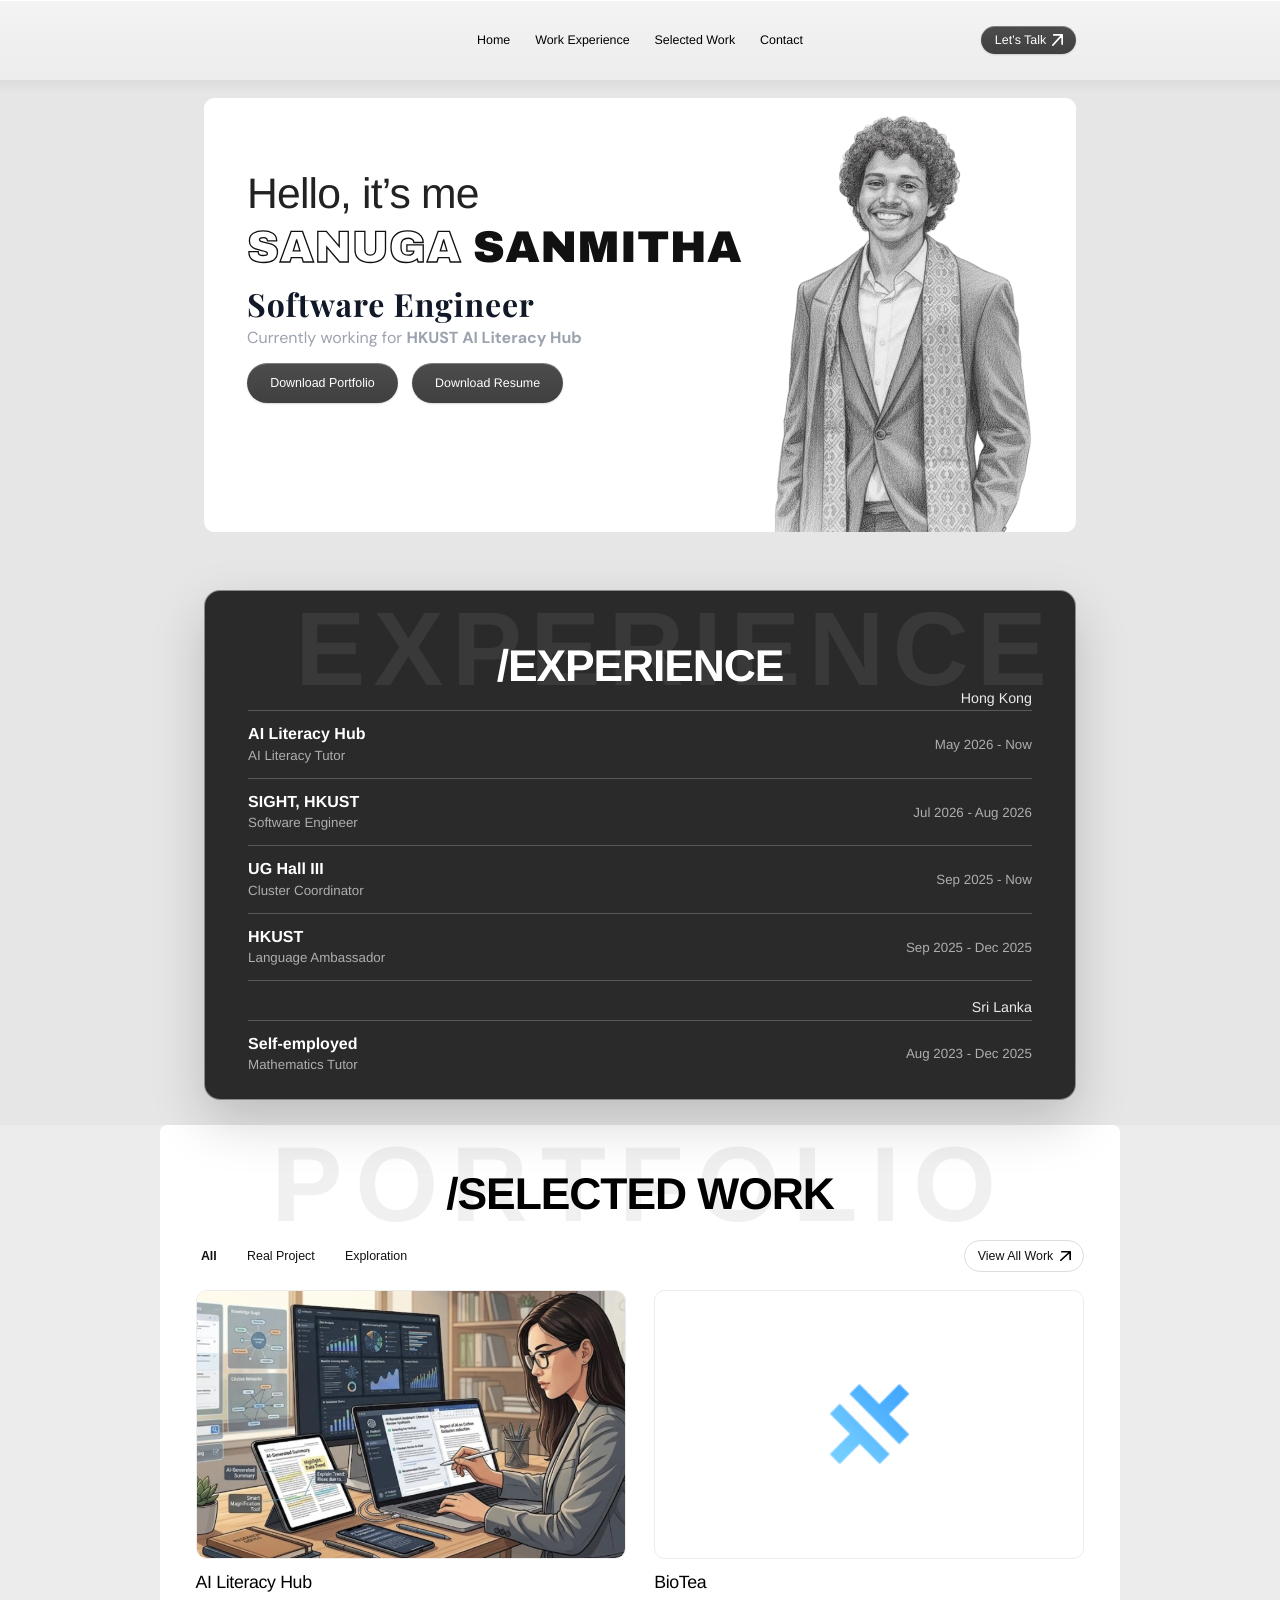
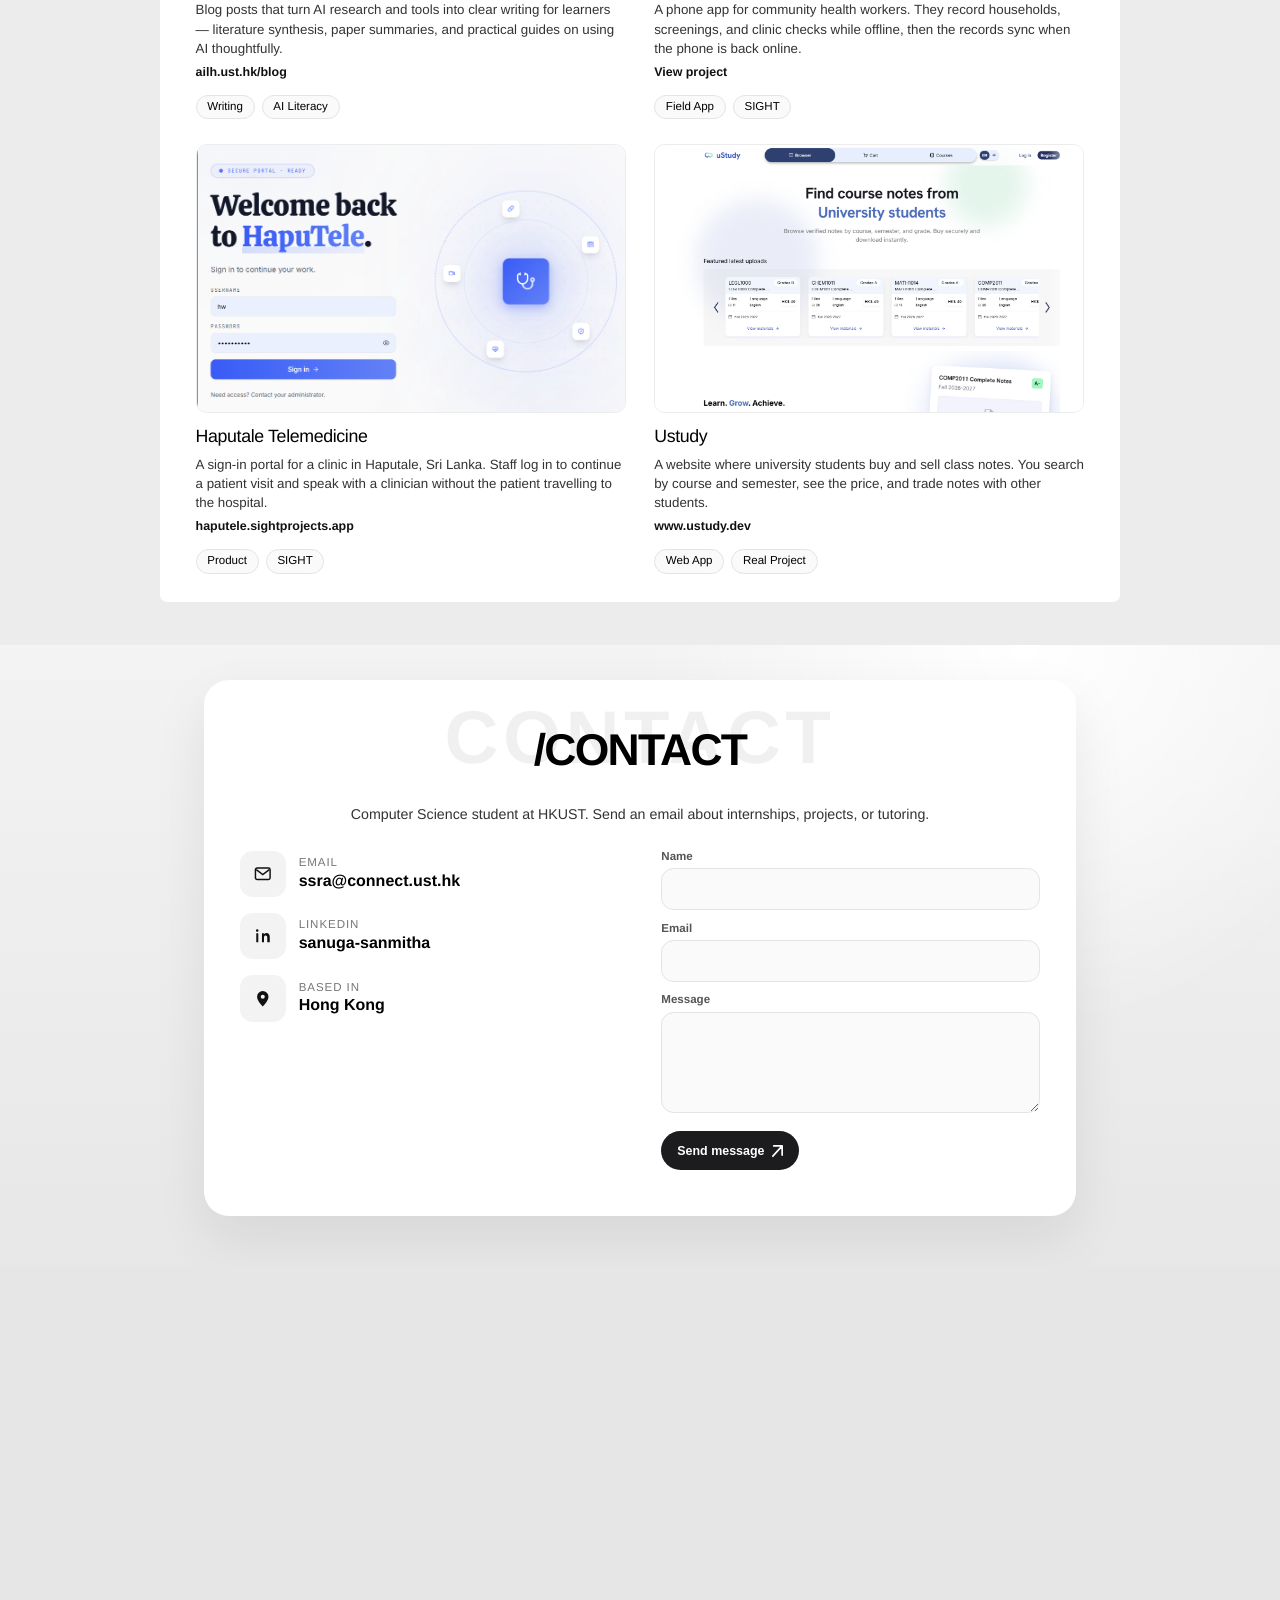
<file: index.html>
<!DOCTYPE html>
<html lang="en">
  <head>
    <meta charset="UTF-8" />
    <meta name="viewport" content="width=device-width, initial-scale=1" />
    <title>Sanuga Sanmitha</title>
    <link rel="preconnect" href="https://fonts.googleapis.com" />
    <link rel="preconnect" href="https://fonts.gstatic.com" crossorigin />
    <link href="https://fonts.googleapis.com/css2?family=Archivo+Black&family=DM+Sans:wght@400;700&family=Playfair+Display:wght@700&display=swap" rel="stylesheet" />
    <link rel="stylesheet" href="css/styles.css?v=pdf1440" />
    <script>
      (function () {
        var root = document.documentElement;
        function fit() {
          var w = window.innerWidth;
          root.style.zoom = w >= 1200 && w < 1440 ? String(w / 1440) : "";
        }
        fit();
        window.addEventListener("resize", fit);
      })();
    </script>
  </head>
  <body>
    <header class="header">
      <nav aria-label="Primary">
        <ul class="nav">
          <li><a href="#home">Home</a></li>
          <li><a href="#experience">Work Experience</a></li>
          <li><a href="#work">Selected Work</a></li>
          <li><a href="#contact">Contact</a></li>
        </ul>
      </nav>
      <a class="talk" href="https://wa.me/85244896714" target="_blank" rel="noopener noreferrer">Let’s Talk <img src="assets/arrow.svg" alt="" /></a>
    </header>

    <main>
      <section class="panel hero" id="home">
        <div class="hero-copy">
          <p class="hello">Hello, it’s me</p>
          <h1 class="nameplate">
            <span>Sanuga</span>
            <span>Sanmitha</span>
          </h1>
          <p class="hero-role">Software Engineer</p>
          <p class="hero-now">Currently working for <strong>HKUST AI Literacy Hub</strong></p>
          <div class="hero-actions">
            <button type="button" class="download-pdf">Download Portfolio</button>
            <a class="hero-contact" href="assets/Sanuga-Sanmitha-Resume.pdf" download>Download Resume</a>
          </div>
        </div>
        <img class="hero-portrait" src="assets/hero-photo.png" alt="Portrait of Sanuga Sanmitha" />
      </section>

      <section class="panel exp-page" id="experience" aria-labelledby="exp-title">
        <div class="exp">
          <p class="exp-watermark" aria-hidden="true">EXPERIENCE</p>
          <div class="exp-head">
            <h2 id="exp-title">/EXPERIENCE</h2>
            <p>Hong Kong</p>
          </div>
          <ul class="exp-list">
            <li>
              <div>
                <strong>AI Literacy Hub</strong>
                <span>AI Literacy Tutor</span>
              </div>
              <time>May 2026 - Now</time>
              <img class="exp-preview" src="assets/ai-literacy-hub.jpg" alt="" />
            </li>
            <li>
              <div>
                <strong>SIGHT, HKUST</strong>
                <span>Software Engineer</span>
              </div>
              <time>Jul 2026 - Aug 2026</time>
              <img class="exp-preview" src="assets/haputale-card.png" alt="" />
            </li>
            <li>
              <div>
                <strong>UG Hall III</strong>
                <span>Cluster Coordinator</span>
              </div>
              <time>Sep 2025 - Now</time>
            </li>
            <li>
              <div>
                <strong>HKUST</strong>
                <span>Language Ambassador</span>
              </div>
              <time>Sep 2025 - Dec 2025</time>
            </li>
            <li class="exp-group">
              <p>Sri Lanka</p>
            </li>
            <li>
              <div>
                <strong>Self-employed</strong>
                <span>Mathematics Tutor</span>
              </div>
              <time>Aug 2023 - Dec 2025</time>
            </li>
          </ul>
        </div>
      </section>

      <section class="panel work-panel" id="work" aria-labelledby="work-title">
        <div class="folio">
          <p class="folio-watermark" aria-hidden="true">PORTFOLIO</p>
          <h2 id="work-title">/SELECTED WORK</h2>
          <div class="folio-bar">
            <div class="folio-filters" role="tablist" aria-label="Project filters">
              <button type="button" class="is-on" data-filter="all">All</button>
              <button type="button" data-filter="real">Real Project</button>
              <button type="button" data-filter="exploration">Exploration</button>
            </div>
            <button type="button" class="folio-all" data-filter="all">View All Work <img src="assets/arrow.svg" alt="" /></button>
          </div>
          <div class="folio-grid">
            <article class="folio-card" data-kind="real">
              <a class="folio-shot" href="https://ailh.ust.hk/blog" target="_blank" rel="noopener noreferrer">
                <img src="assets/ai-literacy-hub.jpg" alt="AI Literacy Hub blog author research workspace" />
              </a>
              <h3>AI Literacy Hub</h3>
              <p>Blog posts that turn AI research and tools into clear writing for learners — literature synthesis, paper summaries, and practical guides on using AI thoughtfully.</p>
              <a class="folio-link" href="https://ailh.ust.hk/blog" target="_blank" rel="noopener noreferrer">ailh.ust.hk/blog</a>
              <ul>
                <li>Writing</li>
                <li>AI Literacy</li>
              </ul>
            </article>
            <article class="folio-card" data-kind="real">
              <div class="folio-shot folio-shot-logo">
                <img src="assets/biotea-logo.png" alt="BioTea logo" />
              </div>
              <h3>BioTea</h3>
              <p>A phone app for community health workers. They record households, screenings, and clinic checks while offline, then the records sync when the phone is back online.</p>
              <a class="folio-link" href="https://github.com/sight-hkust/site2026-biotea" target="_blank" rel="noopener noreferrer">View project</a>
              <ul>
                <li>Field App</li>
                <li>SIGHT</li>
              </ul>
            </article>
            <article class="folio-card" data-kind="real">
              <a class="folio-shot" href="https://haputele.sightprojects.app/healthworker/appointments" target="_blank" rel="noopener noreferrer">
                <img src="assets/haputale-card.png" alt="Haputale telemedicine sign-in screen" />
              </a>
              <h3>Haputale Telemedicine</h3>
              <p>A sign-in portal for a clinic in Haputale, Sri Lanka. Staff log in to continue a patient visit and speak with a clinician without the patient travelling to the hospital.</p>
              <a class="folio-link" href="https://haputele.sightprojects.app/healthworker/appointments" target="_blank" rel="noopener noreferrer">haputele.sightprojects.app</a>
              <ul>
                <li>Product</li>
                <li>SIGHT</li>
              </ul>
            </article>
            <article class="folio-card" data-kind="real">
              <a class="folio-shot folio-shot-fade" href="https://www.ustudy.dev/" target="_blank" rel="noopener noreferrer">
                <img src="assets/ustudy-live.png" alt="Ustudy homepage: find course notes from university students" />
              </a>
              <h3>Ustudy</h3>
              <p>A website where university students buy and sell class notes. You search by course and semester, see the price, and trade notes with other students.</p>
              <a class="folio-link" href="https://www.ustudy.dev/" target="_blank" rel="noopener noreferrer">www.ustudy.dev</a>
              <ul>
                <li>Web App</li>
                <li>Real Project</li>
              </ul>
            </article>
          </div>
          <p class="folio-empty" hidden>No exploration projects yet.</p>
        </div>
      </section>

      <section class="panel contact-page" id="contact" aria-labelledby="contact-title">
        <div class="contact">
          <p class="contact-watermark" aria-hidden="true">CONTACT</p>
          <h2 id="contact-title">/CONTACT</h2>
          <div class="contact-copy">
            <p>Computer Science student at HKUST. Send an email about internships, projects, or tutoring.</p>
            <dl>
              <div>
                <span class="contact-icon" aria-hidden="true">
                  <svg width="22" height="22" viewBox="0 0 24 24" fill="none" stroke="currentColor" stroke-width="1.8"><rect x="3" y="5" width="18" height="14" rx="2"/><path d="m4 7 8 6 8-6"/></svg>
                </span>
                <div>
                  <dt>Email</dt>
                  <dd><a href="mailto:ssra@connect.ust.hk">ssra@connect.ust.hk</a></dd>
                </div>
              </div>
              <div>
                <span class="contact-icon" aria-hidden="true">
                  <svg width="22" height="22" viewBox="0 0 24 24" fill="currentColor"><path d="M6.5 9H4V20h2.5V9ZM5.2 4C4.3 4 3.6 4.7 3.6 5.6s.7 1.6 1.6 1.6 1.6-.7 1.6-1.6S6.1 4 5.2 4ZM20 20h-2.5v-5.6c0-1.6-.6-2.6-2-2.6-1 0-1.6.7-1.9 1.4-.1.2-.1.6-.1.9V20H11V9h2.4v1.5c.4-.7 1.3-1.8 3.2-1.8 2.3 0 4 1.5 4 4.8V20Z"/></svg>
                </span>
                <div>
                  <dt>LinkedIn</dt>
                  <dd><a href="https://www.linkedin.com/in/sanuga-sanmitha" target="_blank" rel="noopener noreferrer">sanuga-sanmitha</a></dd>
                </div>
              </div>
              <div>
                <span class="contact-icon" aria-hidden="true">
                  <svg width="22" height="22" viewBox="0 0 24 24" fill="currentColor"><path d="M12 2.5a7 7 0 0 0-7 7c0 5.2 7 12 7 12s7-6.8 7-12a7 7 0 0 0-7-7Zm0 9.5a2.5 2.5 0 1 1 0-5 2.5 2.5 0 0 1 0 5Z"/></svg>
                </span>
                <div>
                  <dt>Based in</dt>
                  <dd>Hong Kong</dd>
                </div>
              </div>
            </dl>
          </div>
          <form class="contact-form" action="mailto:ssra@connect.ust.hk" method="post" enctype="text/plain">
            <label>
              Name
              <input type="text" name="name" autocomplete="name" required />
            </label>
            <label>
              Email
              <input type="email" name="email" autocomplete="email" required />
            </label>
            <label>
              Message
              <textarea name="message" rows="5" required></textarea>
            </label>
            <button type="submit">Send message <img src="assets/arrow.svg" alt="" /></button>
            <p class="contact-status" role="status"></p>
          </form>
        </div>
      </section>
    </main>
    <script>
      (function () {
        var header = document.querySelector(".header");
        if (!header) return;
        var onScroll = function () {
          header.classList.toggle("is-scrolled", window.scrollY > 8);
        };
        onScroll();
        window.addEventListener("scroll", onScroll, { passive: true });
      })();
    </script>
    <script>
      (function () {
        var root = document.querySelector("#work");
        if (!root) return;
        var cards = root.querySelectorAll(".folio-card");
        var empty = root.querySelector(".folio-empty");
        var buttons = root.querySelectorAll("[data-filter]");
        function apply(filter) {
          var shown = 0;
          cards.forEach(function (card) {
            var on = filter === "all" || card.getAttribute("data-kind") === filter;
            card.hidden = !on;
            if (on) shown += 1;
          });
          empty.hidden = shown !== 0;
          buttons.forEach(function (button) {
            button.classList.toggle("is-on", button.getAttribute("data-filter") === filter && button.classList.contains("folio-filters") === false && button.parentElement.classList.contains("folio-filters"));
          });
          root.querySelectorAll(".folio-filters button").forEach(function (button) {
            button.classList.toggle("is-on", button.getAttribute("data-filter") === filter);
          });
        }
        buttons.forEach(function (button) {
          button.addEventListener("click", function () {
            apply(button.getAttribute("data-filter"));
          });
        });
      })();
      (function () {
        var form = document.querySelector(".contact-form");
        if (!form) return;
        form.addEventListener("submit", function (event) {
          event.preventDefault();
          var data = new FormData(form);
          var name = String(data.get("name") || "").trim();
          var email = String(data.get("email") || "").trim();
          var message = String(data.get("message") || "").trim();
          var subject = encodeURIComponent("Portfolio message from " + name);
          var body = encodeURIComponent(message + "\n\nFrom: " + name + "\nReply to: " + email);
          window.location.href = "mailto:ssra@connect.ust.hk?subject=" + subject + "&body=" + body;
          var status = form.querySelector(".contact-status");
          status.textContent = "Your email app should open a message to ssra@connect.ust.hk.";
        });
      })();
    </script>
    <script src="js/html2canvas.min.js"></script>
    <script src="js/jspdf.umd.min.js"></script>
    <script>
      (function () {
        var button = document.querySelector(".download-pdf");
        if (!button) return;

        var PDF_WIDTH = 1440;

        function lockLaptopHero(root) {
          if (!root || !root.querySelector) return;
          var hero = root.querySelector(".hero");
          var copy = root.querySelector(".hero-copy");
          var img = root.querySelector(".hero-portrait");
          if (hero) {
            var host = hero.closest(".pdf-block");
            if (host) host.style.paddingTop = "48px";
          }
          if (hero) {
            hero.style.setProperty("display", "block", "important");
            hero.style.setProperty("position", "relative", "important");
            hero.style.setProperty("width", "980px", "important");
            hero.style.setProperty("height", "488px", "important");
            hero.style.setProperty("margin", "20px auto 64px", "important");
            hero.style.setProperty("padding", "80px 48px 0", "important");
            hero.style.setProperty("overflow", "visible", "important");
            hero.style.setProperty("background", "#fff", "important");
          }
          if (copy) {
            copy.style.setProperty("position", "relative", "important");
            copy.style.setProperty("z-index", "2", "important");
            copy.style.setProperty("width", "524px", "important");
          }
          if (img) {
            img.style.setProperty("position", "absolute", "important");
            img.style.setProperty("z-index", "3", "important");
            img.style.setProperty("left", "560px", "important");
            img.style.setProperty("top", "-143px", "important");
            img.style.setProperty("right", "auto", "important");
            img.style.setProperty("width", "443px", "important");
            img.style.setProperty("height", "716px", "important");
            img.style.setProperty("max-width", "none", "important");
            img.style.setProperty("max-height", "none", "important");
            img.style.setProperty("object-fit", "contain", "important");
            img.style.setProperty("object-position", "center center", "important");
          }
        }

        function inlineImages(root) {
          var images = Array.prototype.slice.call(root.querySelectorAll("img"));
          return Promise.all(
            images.map(function (img) {
              var src = img.getAttribute("src");
              if (!src || src.indexOf("data:") === 0) return Promise.resolve();
              return fetch(new URL(src, document.baseURI).href)
                .then(function (res) {
                  return res.blob();
                })
                .then(function (blob) {
                  return new Promise(function (resolve) {
                    var reader = new FileReader();
                    reader.onload = function () {
                      img.src = reader.result;
                      resolve();
                    };
                    reader.onerror = resolve;
                    reader.readAsDataURL(blob);
                  });
                })
                .catch(function () {});
            })
          );
        }

        function waitImages(root) {
          var images = Array.prototype.slice.call(root.querySelectorAll("img"));
          return Promise.all(
            images.map(function (img) {
              if (img.complete && img.naturalWidth) {
                return img.decode ? img.decode().catch(function () {}) : Promise.resolve();
              }
              return new Promise(function (resolve) {
                img.onload = function () {
                  if (img.decode) img.decode().then(resolve, resolve);
                  else resolve();
                };
                img.onerror = resolve;
              });
            })
          );
        }

        function loadStyles(doc) {
          var base = doc.createElement("base");
          base.href = document.baseURI;
          doc.head.appendChild(base);
          var links = Array.prototype.slice.call(document.querySelectorAll('link[rel="stylesheet"]'));
          return Promise.all(
            links.map(function (old) {
              return new Promise(function (resolve) {
                var link = doc.createElement("link");
                link.rel = "stylesheet";
                link.href = old.href;
                link.onload = resolve;
                link.onerror = resolve;
                doc.head.appendChild(link);
              });
            })
          );
        }

        function buildSheet() {
          var iframe = document.createElement("iframe");
          iframe.className = "pdf-frame";
          iframe.setAttribute("aria-hidden", "true");
          document.body.appendChild(iframe);
          var doc = iframe.contentDocument;
          doc.open();
          doc.write('<!DOCTYPE html><html><head></head><body style="margin:0;background:#e6e6e6;width:1440px"></body></html>');
          doc.close();

          return loadStyles(doc).then(function () {
            return new Promise(function (resolve) {
              var script = doc.createElement("script");
              script.onload = function () {
                var sheet = doc.createElement("div");
                sheet.className = "pdf-sheet";
                var top = doc.createElement("div");
                top.className = "pdf-block";
                top.appendChild(document.querySelector(".header").cloneNode(true));
                top.appendChild(document.querySelector("#home").cloneNode(true));
                sheet.appendChild(top);
                ["#experience", "#work", "#contact"].forEach(function (selector) {
                  var block = doc.createElement("div");
                  block.className = "pdf-block";
                  block.appendChild(document.querySelector(selector).cloneNode(true));
                  sheet.appendChild(block);
                });
                var clonedButton = sheet.querySelector(".download-pdf");
                if (clonedButton) clonedButton.remove();
                lockLaptopHero(sheet);
                doc.body.appendChild(sheet);
                inlineImages(sheet)
                  .then(function () {
                    return waitImages(sheet);
                  })
                  .then(function () {
                    return doc.fonts && doc.fonts.ready ? doc.fonts.ready : Promise.resolve();
                  })
                  .then(function () {
                    resolve({ iframe: iframe, sheet: sheet });
                  });
              };
              script.src = "js/html2canvas.min.js";
              doc.body.appendChild(script);
            });
          });
        }

        function capture(win, element) {
          return win.html2canvas(element, {
            scale: 2,
            useCORS: true,
            allowTaint: true,
            backgroundColor: "#e6e6e6",
            windowWidth: PDF_WIDTH,
            width: PDF_WIDTH,
            scrollX: 0,
            scrollY: 0,
            onclone: function (clonedDoc) {
              lockLaptopHero(clonedDoc);
            }
          });
        }

        function addCanvas(pdf, canvas, y, margin, contentW, pageH) {
          var pageBottom = pageH - margin;
          var drawH = (contentW * canvas.height) / canvas.width;
          if (drawH <= pageBottom - margin) {
            if (y > margin && y + drawH > pageBottom) {
              pdf.addPage();
              y = margin;
            }
            pdf.addImage(canvas.toDataURL("image/jpeg", 0.92), "JPEG", margin, y, contentW, drawH);
            return y + drawH;
          }

          var slicePx = Math.floor((canvas.width * (pageBottom - margin)) / contentW);
          var offset = 0;
          while (offset < canvas.height) {
            var sliceH = Math.min(slicePx, canvas.height - offset);
            var slice = document.createElement("canvas");
            slice.width = canvas.width;
            slice.height = sliceH;
            slice.getContext("2d").drawImage(canvas, 0, offset, canvas.width, sliceH, 0, 0, canvas.width, sliceH);
            var h = (contentW * sliceH) / canvas.width;
            if (y > margin && y + h > pageBottom) {
              pdf.addPage();
              y = margin;
            }
            pdf.addImage(slice.toDataURL("image/jpeg", 0.92), "JPEG", margin, y, contentW, h);
            y += h;
            offset += sliceH;
            if (offset < canvas.height) {
              pdf.addPage();
              y = margin;
            }
          }
          return y;
        }

        button.addEventListener("click", function () {
          if (button.disabled) return;
          if (!window.html2canvas || !window.jspdf) {
            window.print();
            return;
          }

          var label = button.textContent;
          var top = window.scrollY;
          var zoom = document.documentElement.style.zoom;
          document.documentElement.style.zoom = "";
          button.disabled = true;
          button.textContent = "Preparing PDF…";

          var overlay = document.createElement("div");
          overlay.className = "pdf-overlay";
          overlay.textContent = "Preparing your PDF…";
          document.body.appendChild(overlay);

          var frame = null;

          function finish() {
            if (frame) frame.remove();
            overlay.remove();
            button.disabled = false;
            button.textContent = label;
            document.documentElement.style.zoom = zoom;
            window.scrollTo(0, top);
          }

          buildSheet()
            .then(function (built) {
              frame = built.iframe;
              var win = built.iframe.contentWindow;
              var blocks = Array.prototype.slice.call(built.sheet.querySelectorAll(".pdf-block"));
              return blocks.reduce(function (chain, block) {
                return chain.then(function (list) {
                  return capture(win, block).then(function (canvas) {
                    list.push(canvas);
                    return list;
                  });
                });
              }, Promise.resolve([]));
            })
            .then(function (canvases) {
              var pdf = new window.jspdf.jsPDF({ unit: "mm", format: "a4", orientation: "portrait" });
              var margin = 12;
              var pageW = pdf.internal.pageSize.getWidth();
              var pageH = pdf.internal.pageSize.getHeight();
              var contentW = pageW - margin * 2;
              var y = margin;
              canvases.forEach(function (canvas) {
                y = addCanvas(pdf, canvas, y, margin, contentW, pageH);
              });
              pdf.save("Sanuga-Sanmitha-Portfolio.pdf");
            })
            .then(finish)
            .catch(finish);
        });
      })();
    </script>
  </body>
</html>
</file>
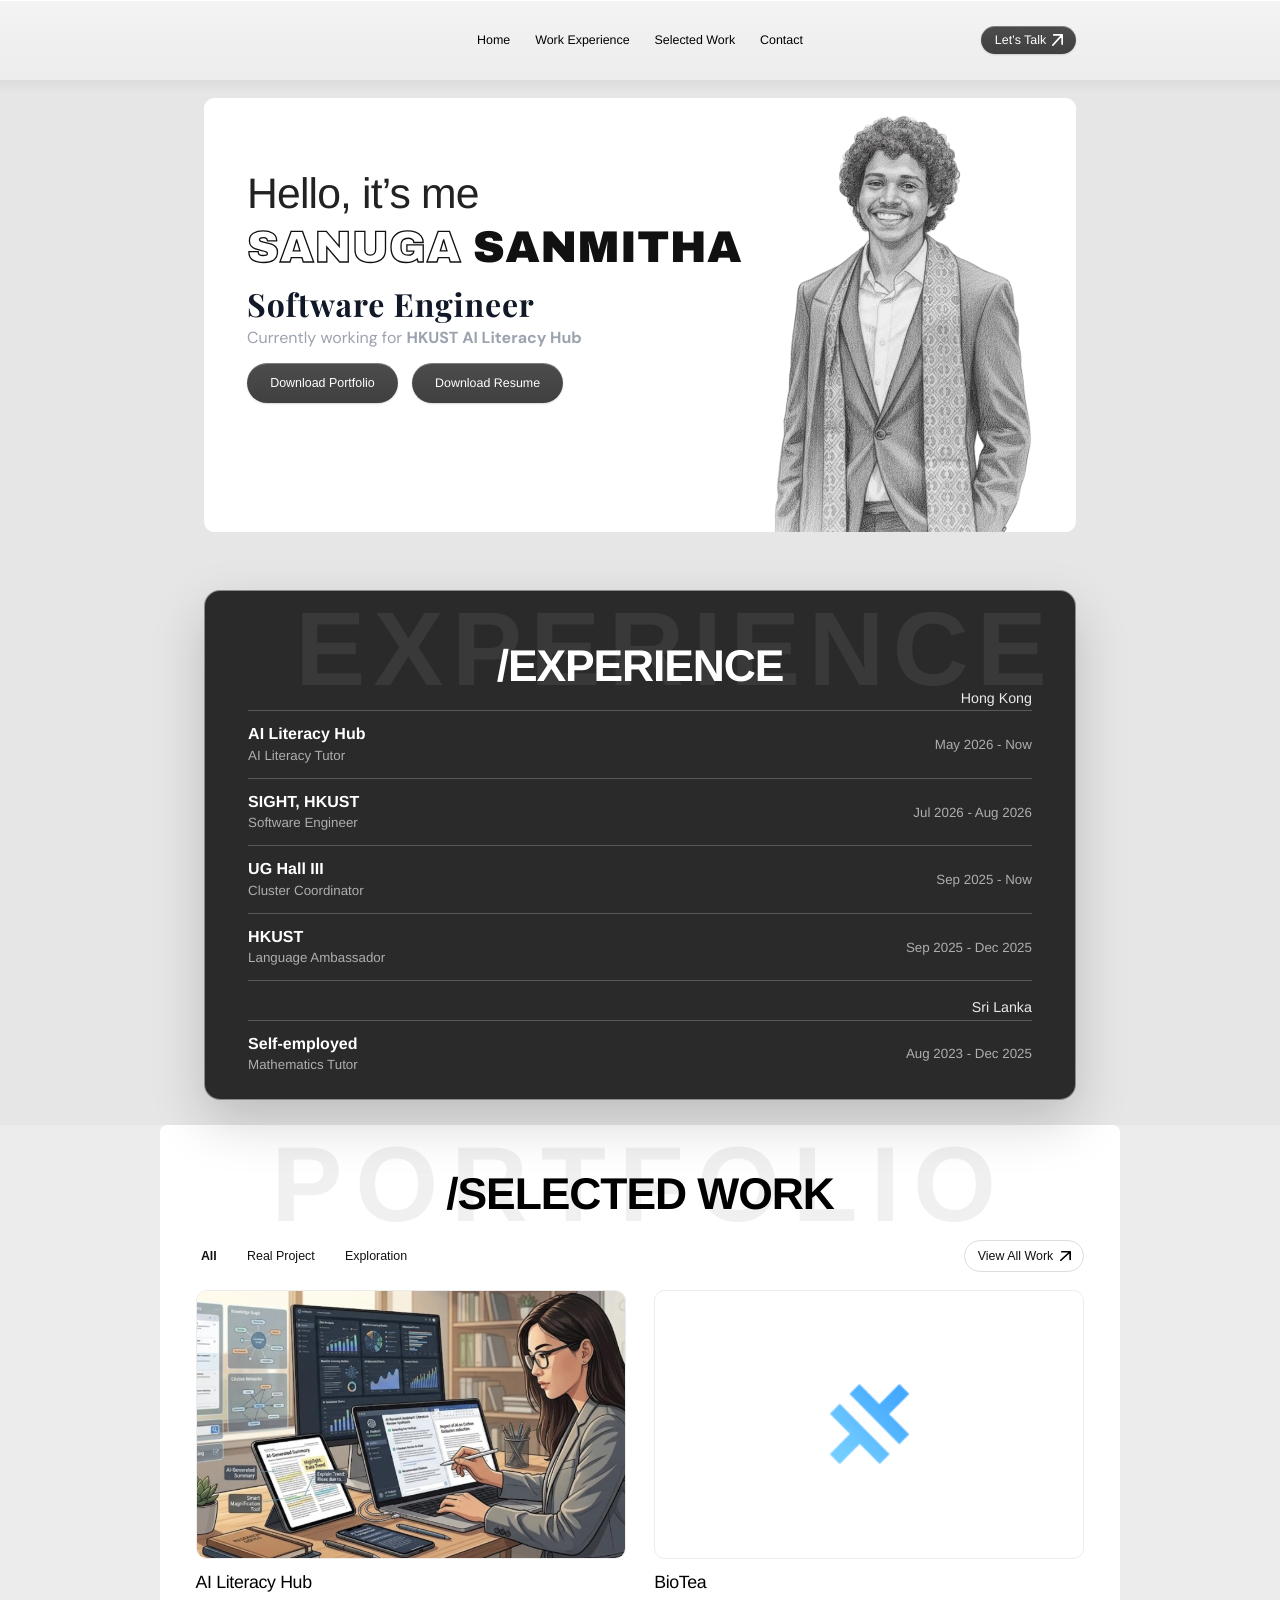
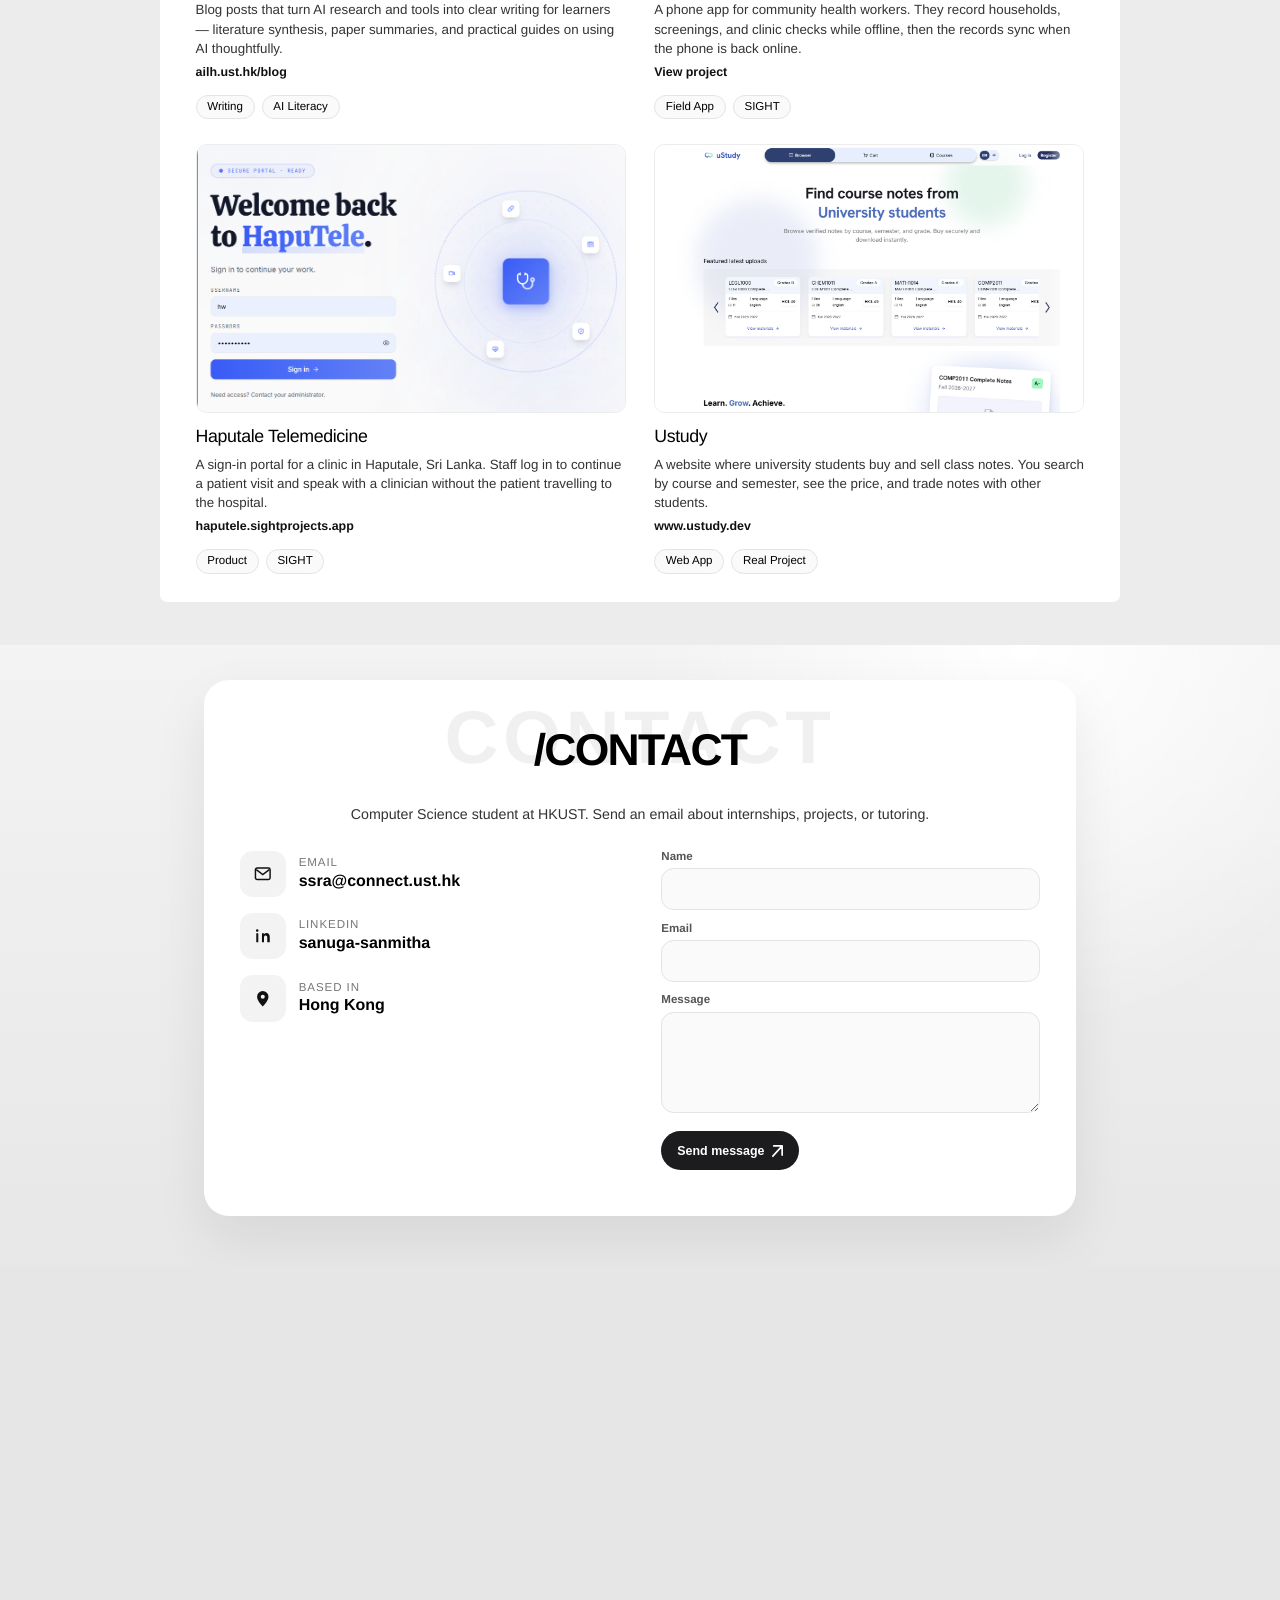
<file: contact.html>
<!DOCTYPE html>
<html lang="en">
  <head>
    <meta charset="UTF-8" />
    <meta http-equiv="refresh" content="0; url=index.html#contact" />
    <link rel="canonical" href="index.html#contact" />
    <title>Contact — Sanuga Sanmitha</title>
    <script>location.replace("index.html#contact");</script>
  </head>
  <body>
    <p><a href="index.html#contact">Contact</a></p>
  </body>
</html>
</file>
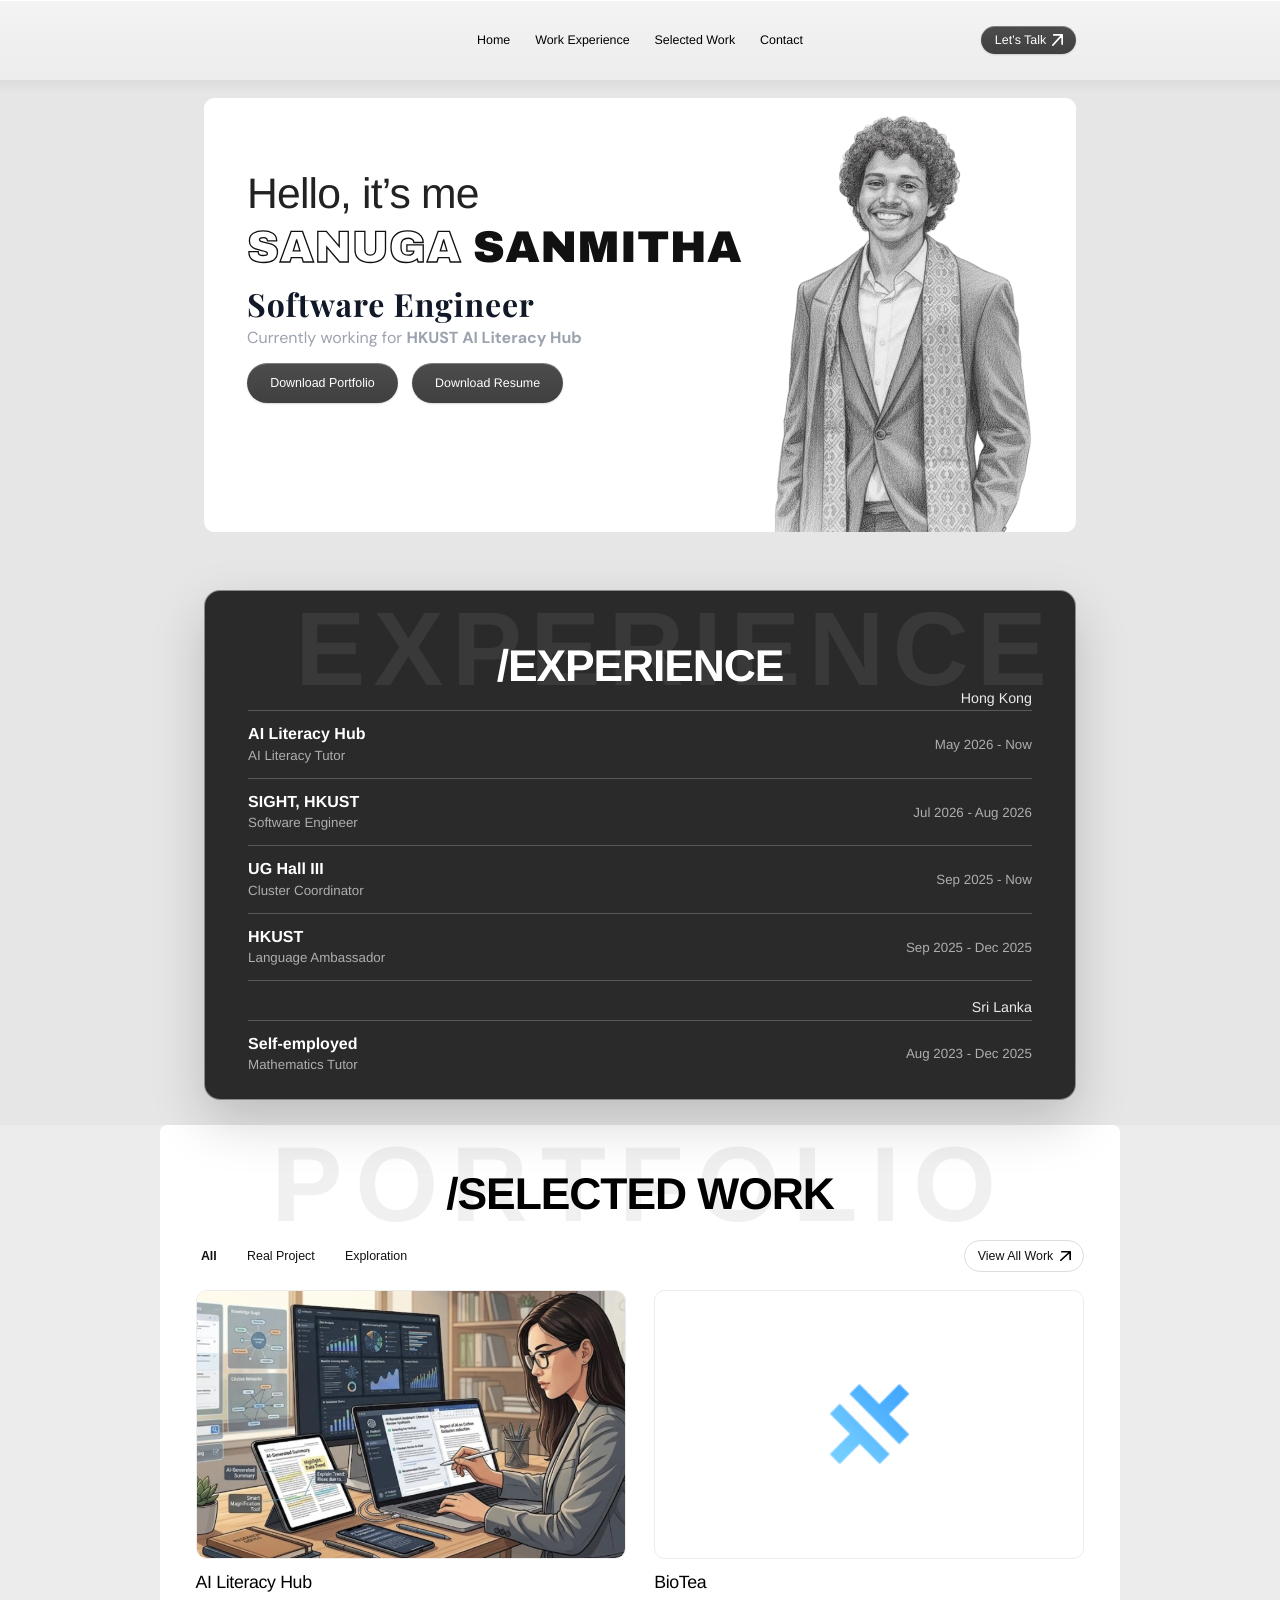
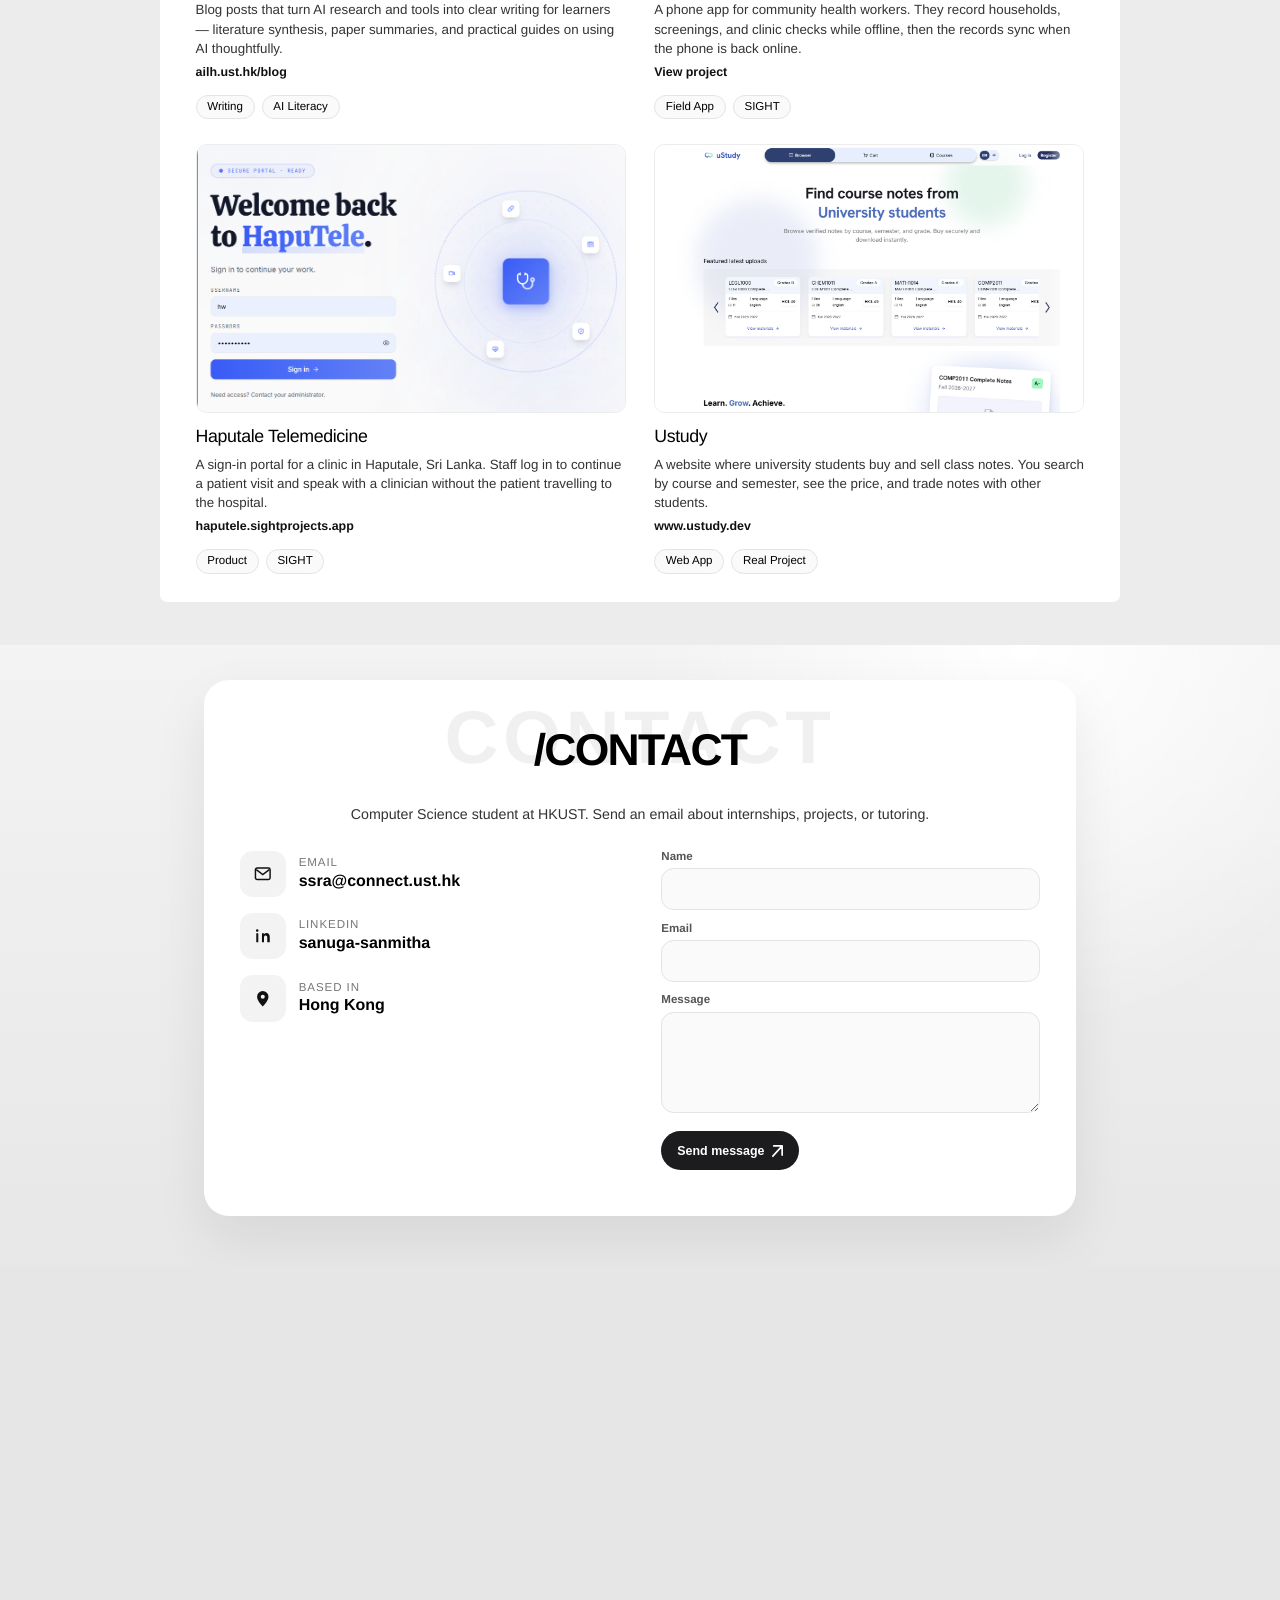
<file: selected-work.html>
<!DOCTYPE html>
<html lang="en">
  <head>
    <meta charset="UTF-8" />
    <meta http-equiv="refresh" content="0; url=index.html#work" />
    <link rel="canonical" href="index.html#work" />
    <title>Selected Work — Sanuga Sanmitha</title>
    <script>location.replace("index.html#work");</script>
  </head>
  <body>
    <p><a href="index.html#work">Selected work</a></p>
  </body>
</html>
</file>
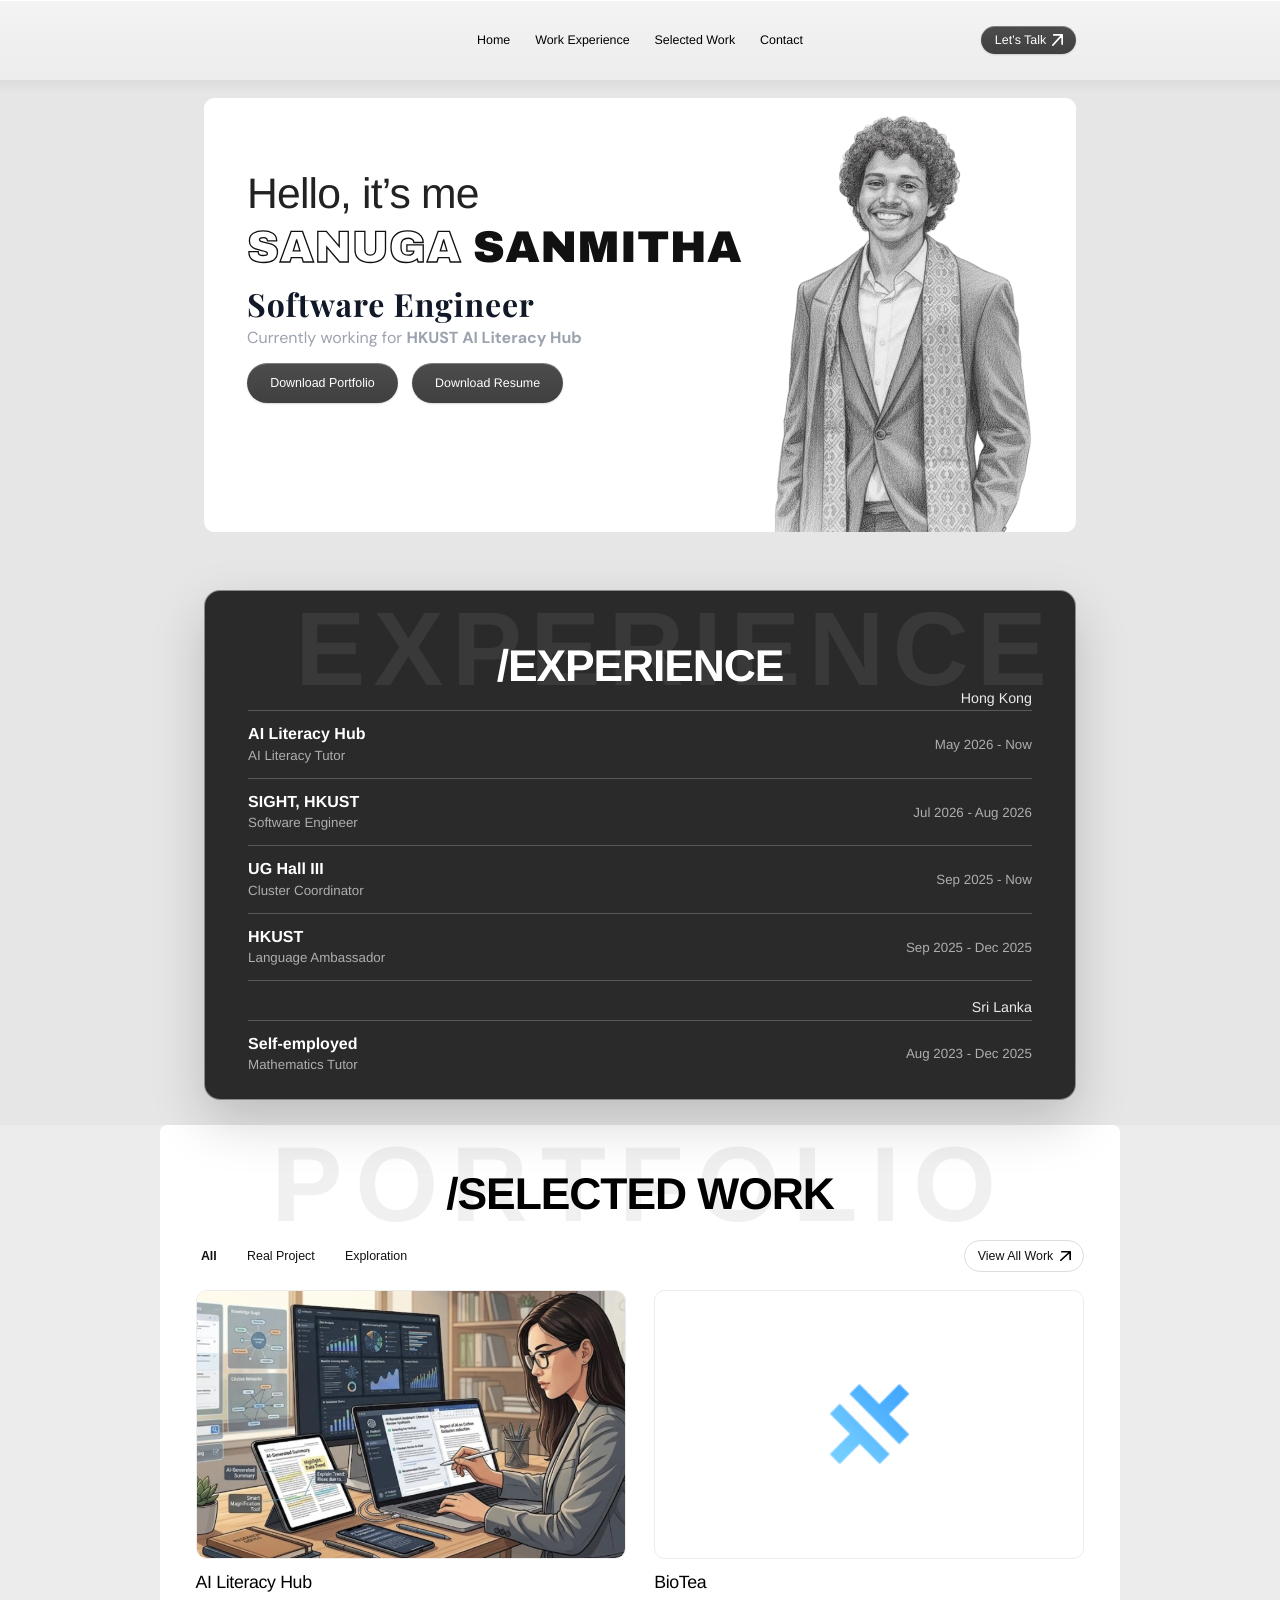
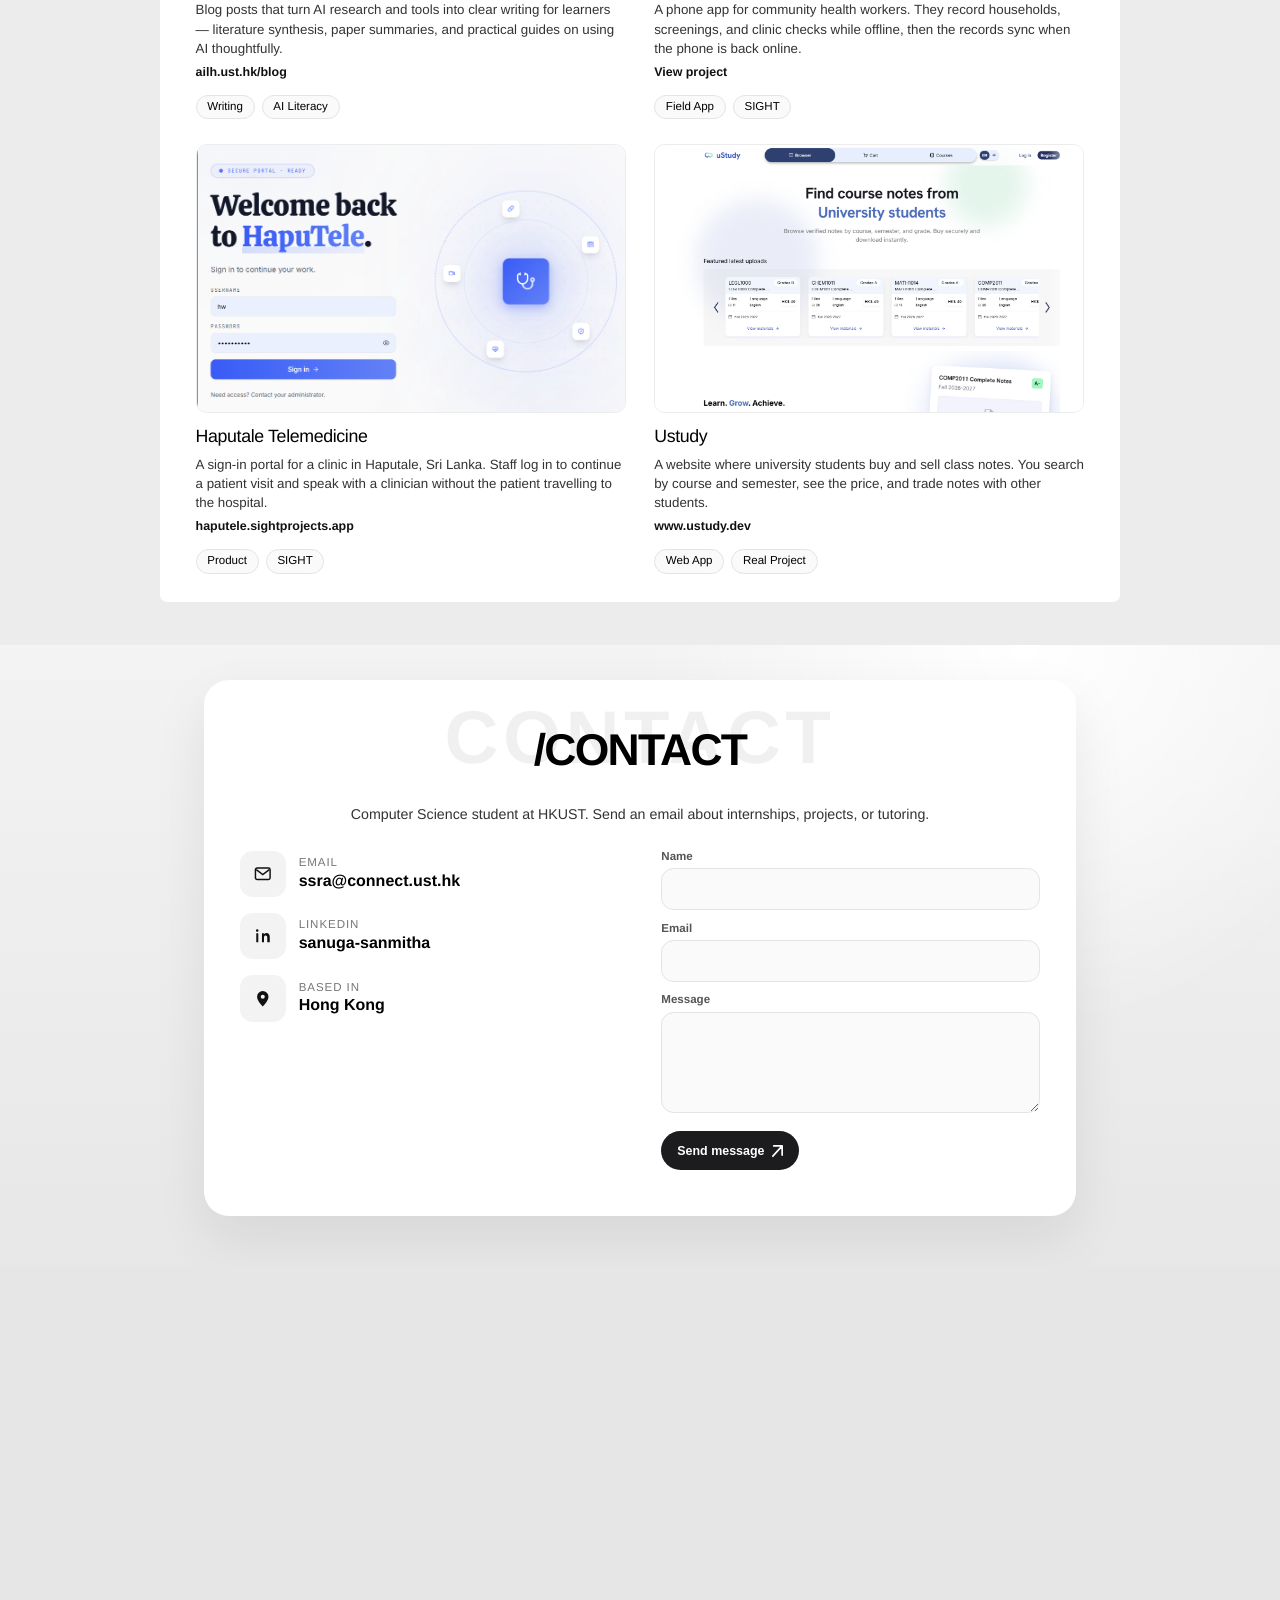
<file: service.html>
<!DOCTYPE html>
<html lang="en">
  <head>
    <meta charset="UTF-8" />
    <meta http-equiv="refresh" content="0; url=index.html" />
    <link rel="canonical" href="index.html" />
    <title>Sanuga Sanmitha</title>
    <script>location.replace("index.html");</script>
  </head>
  <body>
    <p><a href="index.html">Home</a></p>
  </body>
</html>
</file>
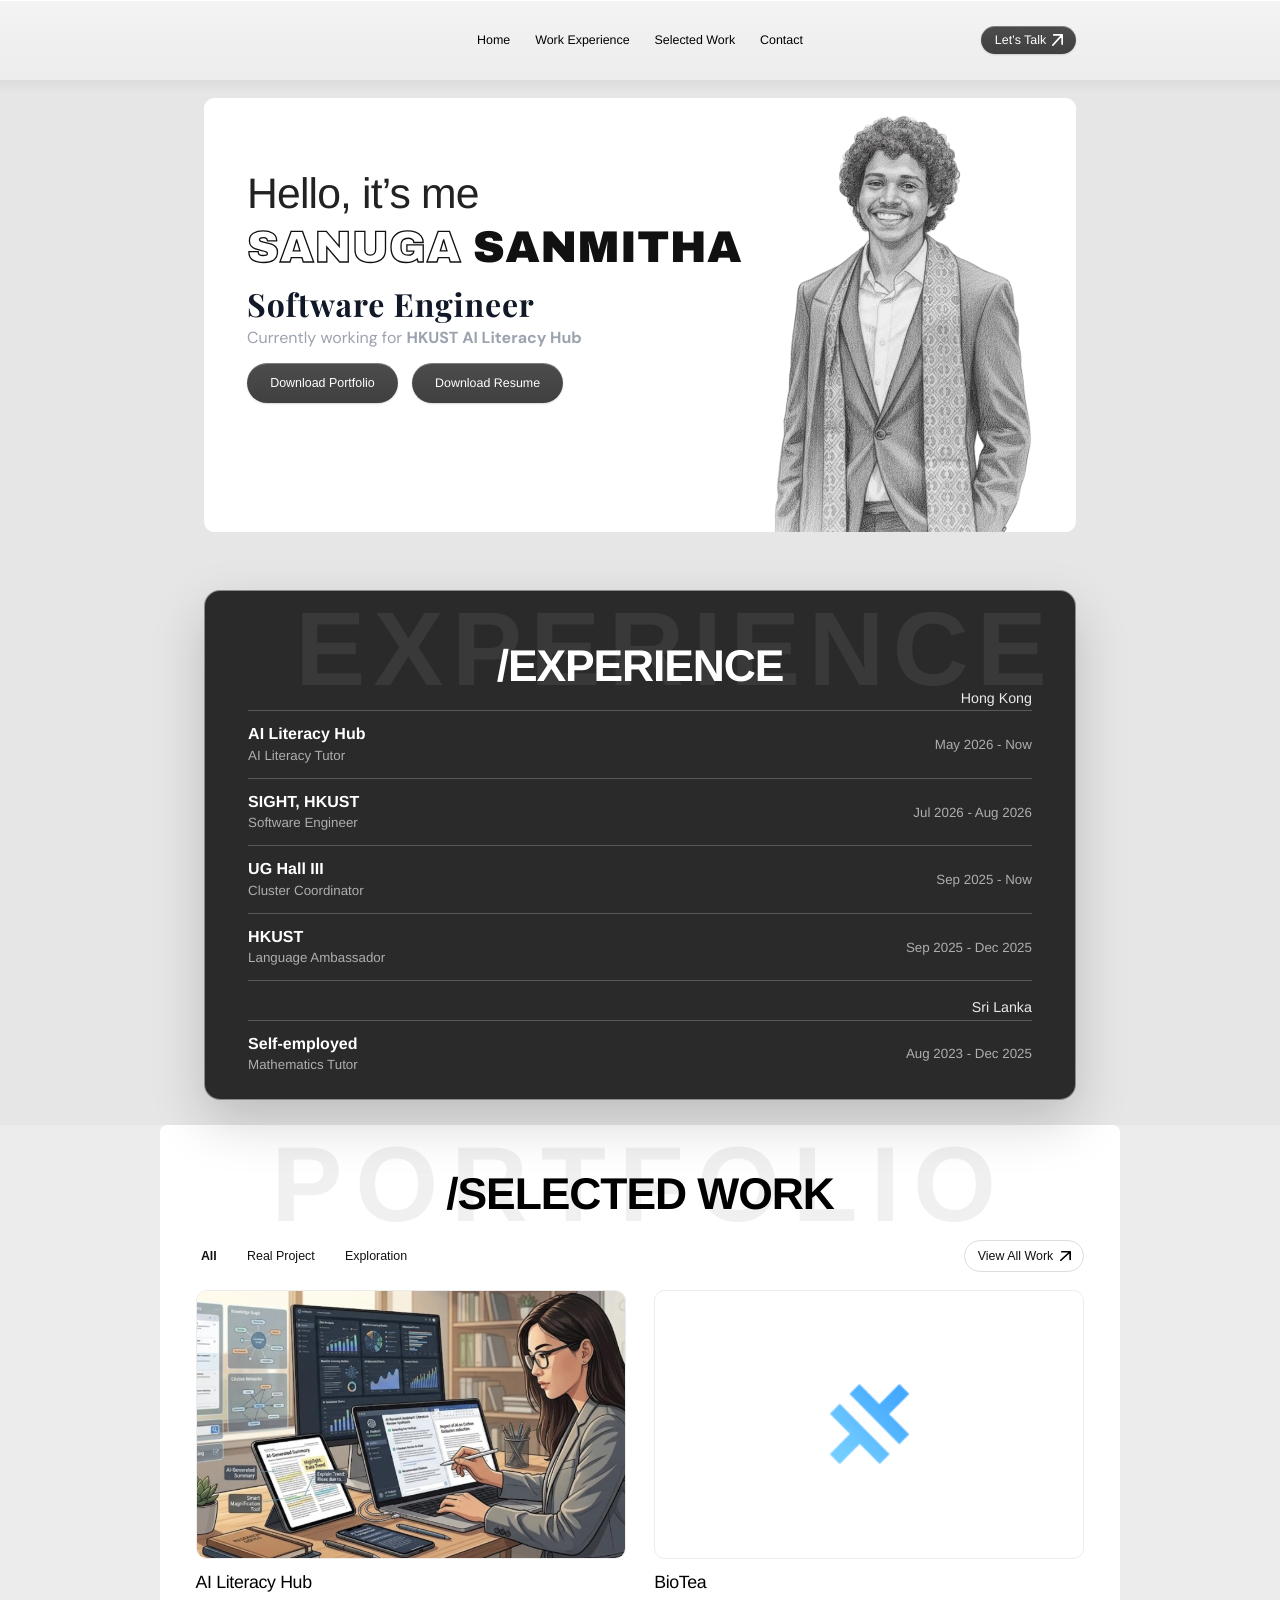
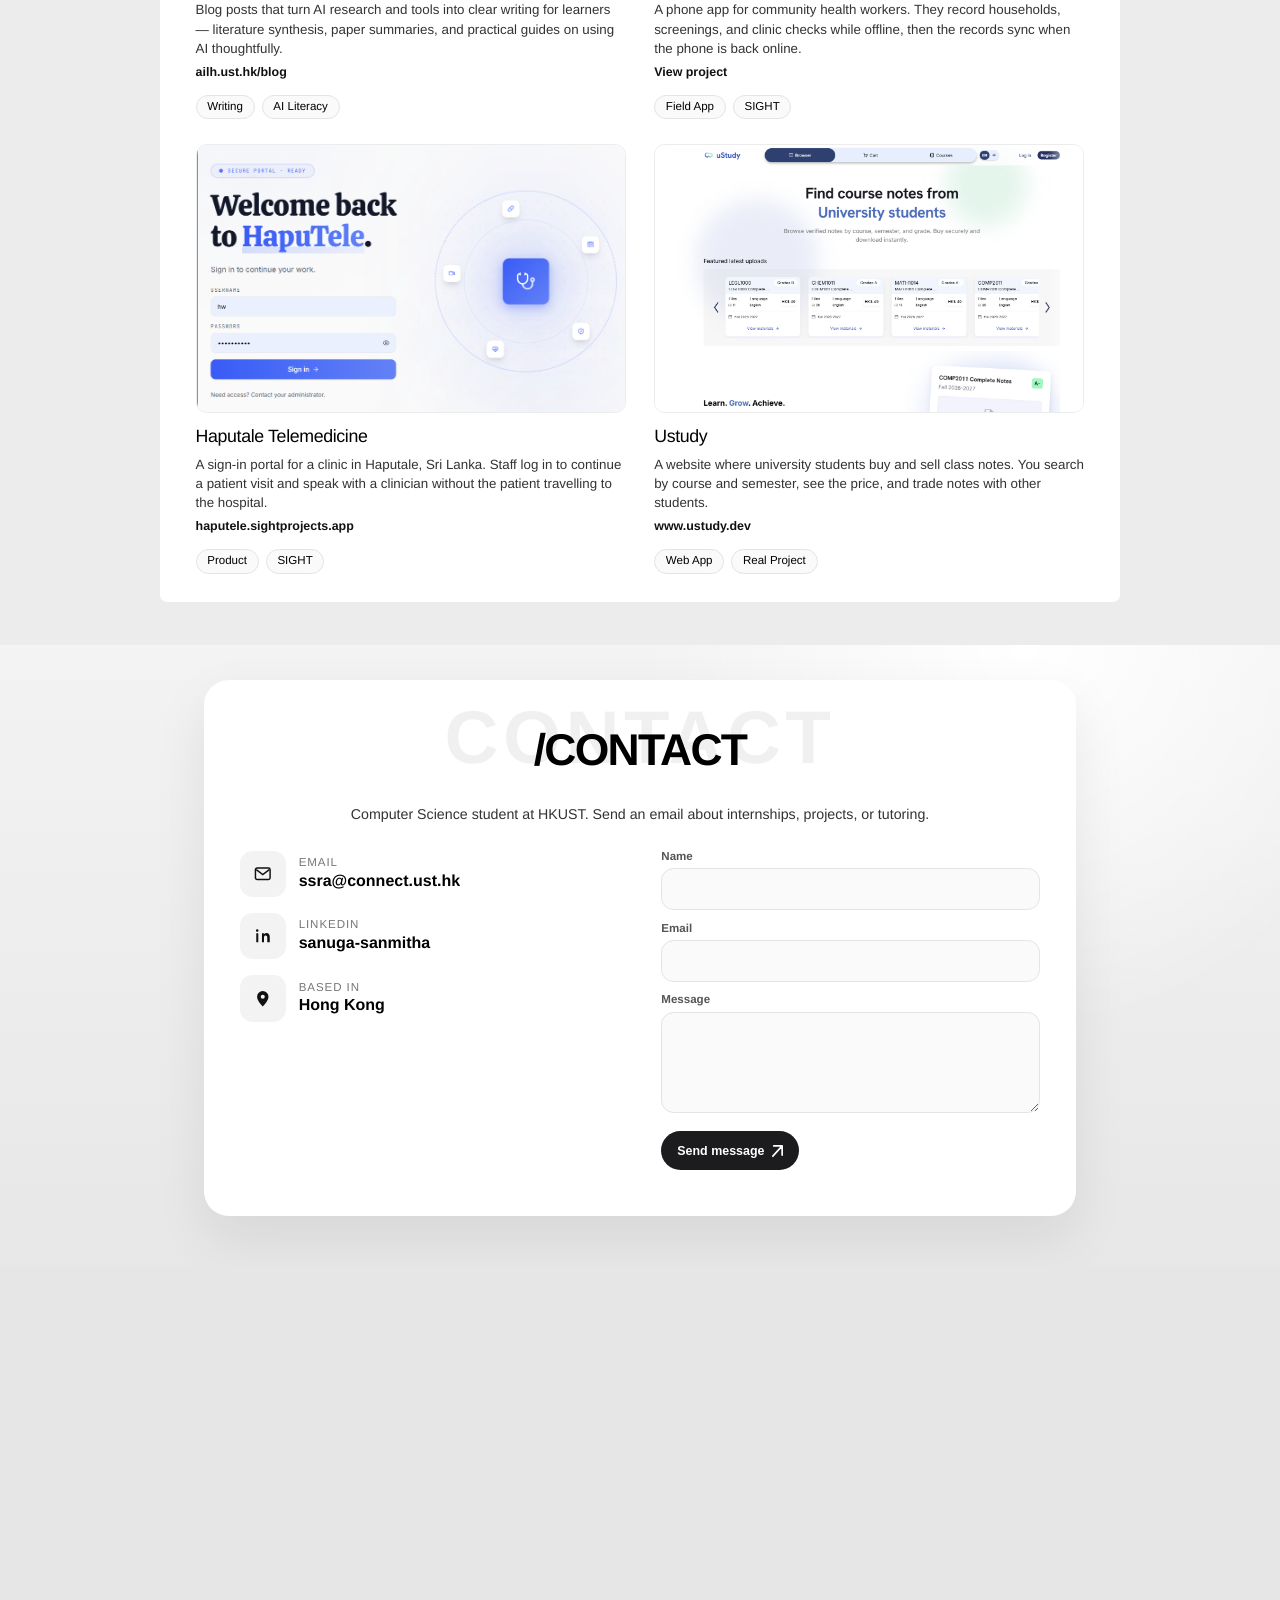
<file: work.html>
<!DOCTYPE html>
<html lang="en">
  <head>
    <meta charset="UTF-8" />
    <meta http-equiv="refresh" content="0; url=index.html#experience" />
    <link rel="canonical" href="index.html#experience" />
    <title>Experience — Sanuga Sanmitha</title>
    <script>location.replace("index.html#experience");</script>
  </head>
  <body>
    <p><a href="index.html#experience">Work experience</a></p>
  </body>
</html>
</file>
<file: css/styles.css>
:root {
  --header-h: 90px;
  --ink: #000000;
  --paper: #ffffff;
  --header: #ededed;
  --button: #404040;
  --card: rgba(217, 217, 217, 0.2);
  --card-line: rgba(14, 13, 13, 0.13);
  --frame: 834px;
}

*,
*::before,
*::after {
  box-sizing: border-box;
}

html,
body {
  margin: 0;
  padding: 0;
}

html {
  scroll-behavior: smooth;
}

body {
  min-height: 100vh;
  background: #e6e6e6;
  color: var(--ink);
  font-family: "SF Pro Text", "SF Pro Display", "Segoe UI Variable", "Segoe UI", -apple-system, BlinkMacSystemFont, Helvetica, Arial, sans-serif;
  font-synthesis: none;
  -webkit-font-smoothing: antialiased;
  text-rendering: geometricPrecision;
}

a {
  color: inherit;
}

a:focus-visible {
  outline: 2px solid var(--ink);
  outline-offset: 3px;
}

.header {
  position: sticky;
  top: 0;
  z-index: 20;
  display: grid;
  grid-template-columns: 1fr auto 1fr;
  align-items: center;
  width: 100%;
  height: var(--header-h);
  padding: 0 36px;
  background: linear-gradient(180deg, rgba(244, 244, 244, 0.94), rgba(237, 237, 237, 0.9));
  -webkit-backdrop-filter: blur(22px) saturate(1.35);
  backdrop-filter: blur(22px) saturate(1.35);
  box-shadow: inset 0 1px 0 rgba(255, 255, 255, 0.95);
}

.header > nav {
  grid-column: 2;
}

.header::after {
  content: "";
  position: absolute;
  left: 0;
  right: 0;
  bottom: -16px;
  height: 16px;
  background: linear-gradient(180deg, rgba(0, 0, 0, 0.04), rgba(0, 0, 0, 0));
  pointer-events: none;
}

.header.is-scrolled {
  background: rgba(237, 237, 237, 0.86);
  box-shadow:
    inset 0 1px 0 rgba(255, 255, 255, 0.9),
    0 10px 28px rgba(0, 0, 0, 0.05);
}

.nav {
  display: flex;
  align-items: center;
  gap: 28px;
  margin: 0;
  padding: 0;
  list-style: none;
}

.nav a {
  display: block;
  color: var(--ink);
  font-size: 14px;
  font-weight: 500;
  line-height: 18px;
  text-decoration: none;
  white-space: nowrap;
  transition: opacity 0.2s ease;
}

.nav a:hover {
  opacity: 0.55;
}

.talk {
  grid-column: 3;
  justify-self: end;
  display: inline-flex;
  align-items: center;
  gap: 6px;
  height: 32px;
  padding: 0 14px 0 16px;
  border-radius: 999px;
  background: linear-gradient(180deg, #4c4c4c, #404040);
  color: #ffffff;
  font-size: 14px;
  font-weight: 500;
  line-height: 18px;
  text-decoration: none;
  white-space: nowrap;
  box-shadow:
    inset 0 1px 0 rgba(255, 255, 255, 0.28),
    0 1px 2px rgba(0, 0, 0, 0.16);
  transition: background 0.2s ease, box-shadow 0.2s ease;
}

.talk:hover {
  background: linear-gradient(180deg, #3a3a3a, #2f2f2f);
  box-shadow:
    inset 0 1px 0 rgba(255, 255, 255, 0.2),
    0 4px 12px rgba(0, 0, 0, 0.16);
}

.talk img {
  display: block;
  flex: none;
}

.stage {
  width: min(var(--frame), 100%);
  margin: 0 auto;
}

.panel {
  scroll-margin-top: var(--header-h);
}

.hero {
  position: relative;
  z-index: 2;
  display: grid;
  grid-template-columns: minmax(0, 1.15fr) minmax(220px, 0.8fr);
  align-items: center;
  gap: 16px;
  width: min(980px, calc(100% - 32px));
  height: auto;
  min-height: 0;
  margin: 20px auto 0;
  padding: 36px 28px 28px 48px;
  overflow: visible;
  border-radius: 12px;
  background: #fff;
}

.hero-copy {
  position: relative;
  z-index: 1;
  left: auto;
  top: auto;
  width: auto;
  margin: 0;
  padding: 0;
}

.hello {
  margin: 0 0 13px;
  color: #222;
  font-size: clamp(36px, 4vw, 48px);
  font-weight: 400;
  letter-spacing: -0.02em;
}

.nameplate {
  display: flex;
  flex-wrap: nowrap;
  justify-content: flex-start;
  align-items: baseline;
  gap: 0.64em;
  margin: 0;
  width: auto;
  color: #111;
  font-family: "Archivo Black", Arial Black, "Segoe UI", sans-serif;
  font-size: clamp(22px, 2.6vw, 36px);
  font-weight: 400;
  letter-spacing: 0.01em;
  line-height: 1;
  text-align: left;
  text-transform: uppercase;
}

.hero-role {
  margin: 39px 0 0;
  color: #111827;
  font-family: "Playfair Display", Georgia, serif;
  font-size: clamp(32px, 3.4vw, 48px);
  font-weight: 700;
  letter-spacing: 0.02em;
}

.hero-now {
  margin: 2px 0 0;
  color: #9ca3af;
  font-family: "DM Sans", "Segoe UI", sans-serif;
  font-size: 18px;
  font-weight: 400;
}

.hero-now strong {
  font-weight: 700;
}

.hero-actions {
  display: flex;
  flex-wrap: wrap;
  align-items: center;
  gap: 16px;
  margin-top: 17px;
}

.hero-actions .download-pdf {
  height: 44px;
  margin-top: 0;
  padding: 0 26px;
}

.hero-contact {
  display: inline-flex;
  align-items: center;
  justify-content: center;
  height: 44px;
  padding: 0 26px;
  border-radius: 999px;
  background: linear-gradient(180deg, #4c4c4c, #404040);
  color: #fff;
  font-size: 14px;
  font-weight: 500;
  line-height: 18px;
  white-space: nowrap;
  text-decoration: none;
  box-shadow:
    inset 0 1px 0 rgba(255, 255, 255, 0.28),
    0 1px 2px rgba(0, 0, 0, 0.16);
  transition: background 0.2s ease, box-shadow 0.2s ease;
}

.hero-contact:hover {
  background: linear-gradient(180deg, #3a3a3a, #2f2f2f);
  box-shadow:
    inset 0 1px 0 rgba(255, 255, 255, 0.2),
    0 4px 12px rgba(0, 0, 0, 0.16);
}

.hero-portrait {
  position: relative;
  z-index: 1;
  left: auto;
  top: auto;
  justify-self: end;
  align-self: center;
  display: block;
  width: 100%;
  max-width: 380px;
  height: auto;
  max-height: none;
  margin: 0;
  object-fit: contain;
  object-position: center center;
  pointer-events: none;
}

.nameplate span:first-child {
  color: transparent;
  -webkit-text-stroke: clamp(1px, 0.22vw, 3px) #111;
}

.nameplate span:last-child {
  color: #111;
}

.download-pdf {
  display: inline-flex;
  align-items: center;
  justify-content: center;
  height: 36px;
  margin-top: 8px;
  padding: 0 18px;
  border: 0;
  border-radius: 999px;
  background: linear-gradient(180deg, #4c4c4c, #404040);
  color: #ffffff;
  font: inherit;
  font-size: 14px;
  font-weight: 500;
  line-height: 18px;
  white-space: nowrap;
  cursor: pointer;
  box-shadow:
    inset 0 1px 0 rgba(255, 255, 255, 0.28),
    0 1px 2px rgba(0, 0, 0, 0.16);
  transition: background 0.2s ease, box-shadow 0.2s ease;
}

.download-pdf:hover {
  background: linear-gradient(180deg, #3a3a3a, #2f2f2f);
  box-shadow:
    inset 0 1px 0 rgba(255, 255, 255, 0.2),
    0 4px 12px rgba(0, 0, 0, 0.16);
}

.download-pdf:disabled {
  cursor: progress;
  opacity: 0.7;
}

.work-panel,
.plain {
  padding: 40px 24px 48px;
}

.work-panel {
  background: #ececec;
}

.folio {
  position: relative;
  width: min(1080px, 100%);
  margin: 0 auto;
  padding: 40px 40px 32px;
  border-radius: 8px;
  background: #fff;
  overflow: hidden;
}

.folio-watermark {
  position: absolute;
  top: 6px;
  left: 0;
  right: 0;
  margin: 0;
  color: rgba(0, 0, 0, 0.06);
  font-size: clamp(64px, 10vw, 120px);
  font-weight: 600;
  letter-spacing: 0.12em;
  line-height: 1;
  text-align: center;
  pointer-events: none;
}

.folio h2 {
  position: relative;
  margin: 12px 0 24px;
  font-size: clamp(28px, 4vw, 40px);
  font-weight: 700;
  letter-spacing: -0.03em;
  text-align: center;
}

.folio-bar {
  position: relative;
  display: flex;
  align-items: center;
  justify-content: space-between;
  gap: 16px;
  margin-bottom: 20px;
}

.folio-filters {
  display: flex;
  gap: 22px;
}

.folio-filters button,
.folio-all {
  border: 0;
  background: transparent;
  color: #111;
  font: inherit;
  font-size: 14px;
  cursor: pointer;
}

.folio-filters button.is-on {
  font-weight: 700;
}

.folio-all {
  display: inline-flex;
  align-items: center;
  gap: 8px;
  height: 36px;
  padding: 0 14px;
  border: 1px solid #ddd;
  border-radius: 999px;
  background: #fff;
}

.folio-all img {
  width: 12px;
  height: 12px;
  display: block;
  filter: invert(1);
}

.folio-grid {
  display: grid;
  grid-template-columns: 1fr 1fr;
  gap: 28px 32px;
}

.folio-card h3 {
  margin: 14px 0 8px;
  font-size: 20px;
  font-weight: 650;
  letter-spacing: -0.02em;
  line-height: 1.25;
}

.folio-card p {
  margin: 0 0 6px;
  color: #333;
  font-size: 15px;
  line-height: 1.45;
}

.folio-link {
  display: inline-block;
  margin: 0 0 18px;
  color: #111;
  font-size: 14px;
  font-weight: 600;
  text-decoration: none;
}

.folio-link:hover {
  text-decoration: underline;
}

.folio-card ul {
  display: flex;
  gap: 8px;
  margin: 0;
  padding: 0;
  list-style: none;
}

.folio-card li {
  padding: 6px 12px;
  border: 1px solid #e4e4e4;
  border-radius: 999px;
  background: #fafafa;
  font-size: 13px;
}

.folio-shot {
  position: relative;
  display: block;
  width: 100%;
  aspect-ratio: 16 / 10;
  height: auto;
  padding: 0;
  overflow: hidden;
  border: 1px solid #ececec;
  border-radius: 12px;
  background: #f6f6f7;
}

.folio-shot img {
  display: block;
  width: 100%;
  height: 100%;
  object-fit: cover;
  object-position: center;
  image-rendering: auto;
}

.folio-shot-logo {
  display: flex;
  align-items: center;
  justify-content: center;
  background: #fff;
}

.folio-shot-logo img {
  width: clamp(72px, 26%, 112px);
  height: auto;
  object-fit: contain;
}

.folio-shot-fade {
  background: #fff;
}

.folio-shot-fade img {
  object-position: top center;
}

.folio-shot-fade::after {
  content: "";
  position: absolute;
  top: 0;
  right: 0;
  width: 8%;
  height: 100%;
  background: linear-gradient(to right, rgba(255, 255, 255, 0), #fff 78%);
  pointer-events: none;
}

.folio-live {
  display: flex;
  flex-direction: column;
  gap: 8px;
  color: #111;
  text-decoration: none;
  background:
    linear-gradient(180deg, #ffffff, #f3f4f6);
}

.folio-live span {
  font-size: 14px;
  color: #666;
}

.folio-live strong {
  font-size: 28px;
  letter-spacing: -0.03em;
}

.folio-empty {
  margin: 12px 0 0;
  color: #666;
  text-align: center;
}

.folio-card[hidden] {
  display: none;
}

.contact-page {
  padding: 40px 24px 56px;
  background:
    radial-gradient(circle at 80% 0%, #ffffff, transparent 32%),
    linear-gradient(180deg, #f3f3f3, #e7e7e7);
}

.contact {
  position: relative;
  display: grid;
  grid-template-columns: 1fr 1fr;
  gap: 28px 48px;
  align-items: start;
  width: min(980px, 100%);
  margin: 0 auto;
  padding: 56px 40px 40px;
  overflow: hidden;
  border-radius: 28px;
  background: #fff;
  box-shadow: 0 24px 60px rgba(0, 0, 0, 0.08);
}

.contact-watermark {
  position: absolute;
  top: 22px;
  left: 0;
  right: 0;
  margin: 0;
  color: rgba(0, 0, 0, 0.06);
  font-size: clamp(42px, 8vw, 84px);
  font-weight: 800;
  letter-spacing: 0.06em;
  line-height: 1;
  text-align: center;
  pointer-events: none;
}

.contact h2 {
  position: relative;
  grid-column: 1 / -1;
  margin: 0 0 8px;
  font-size: clamp(36px, 5vw, 48px);
  font-weight: 700;
  letter-spacing: -0.04em;
  line-height: 1;
  text-align: center;
}

.contact-copy p {
  grid-column: 1 / -1;
  margin: 0;
  color: #333;
  font-size: 16px;
  line-height: 1.5;
  text-align: center;
}

.contact-copy {
  display: contents;
}

.contact-copy dl {
  margin-top: 8px;
}

.contact-copy dl {
  display: grid;
  gap: 18px;
  margin: 0;
}

.contact-copy dl > div {
  display: flex;
  align-items: center;
  gap: 14px;
}

.contact-icon {
  display: grid;
  place-items: center;
  flex: none;
  width: 52px;
  height: 52px;
  border-radius: 14px;
  background: #f3f3f3;
  color: #111;
}

.contact-copy dt {
  color: #777;
  font-size: 13px;
  letter-spacing: 0.08em;
  text-transform: uppercase;
}

.contact-copy dd {
  margin: 4px 0 0;
  font-size: 18px;
  font-weight: 600;
}

.contact-copy a {
  color: inherit;
  text-decoration: none;
}

.contact-copy a:hover {
  text-decoration: underline;
}

.contact-form {
  position: relative;
  display: grid;
  gap: 14px;
  align-content: center;
}

.contact-form label {
  display: grid;
  gap: 6px;
  color: #555;
  font-size: 13px;
  font-weight: 600;
}

.contact-form input,
.contact-form textarea {
  width: 100%;
  padding: 14px 16px;
  border: 1px solid #e4e4e4;
  border-radius: 14px;
  background: #fafafa;
  color: #111;
  font: inherit;
  font-size: 15px;
  font-weight: 400;
}

.contact-form textarea {
  resize: vertical;
}

.contact-form button {
  justify-self: start;
  display: inline-flex;
  align-items: center;
  gap: 8px;
  height: 44px;
  margin-top: 6px;
  padding: 0 18px;
  border: 0;
  border-radius: 999px;
  background: #1c1c1e;
  color: #fff;
  font: inherit;
  font-size: 14px;
  font-weight: 600;
  cursor: pointer;
}

.contact-form button img {
  width: 13px;
  height: 13px;
  display: block;
}

.contact-status {
  margin: 0;
  min-height: 1.2em;
  color: #333;
  font-size: 14px;
  font-weight: 500;
}

@media (max-width: 760px) {
  .contact {
    grid-template-columns: 1fr;
    padding: 64px 20px 28px;
  }
}

.display {
  margin: 0;
  color: var(--ink);
  font-family: "SF Pro Display", "SF Pro Text", "Segoe UI Variable Display", "Segoe UI Variable", "Segoe UI", -apple-system, BlinkMacSystemFont, Helvetica, Arial, sans-serif;
  font-size: 60px;
  font-weight: 500;
  line-height: 1.05;
  letter-spacing: -0.03em;
  text-align: center;
}

.work-head {
  display: flex;
  align-items: center;
  justify-content: center;
  margin-top: 26px;
  padding: 0 16px;
}

.cards {
  display: flex;
  justify-content: space-between;
  width: min(var(--frame), 100%);
  margin: 61px auto 80px;
  padding: 0 62px 0 80px;
}

.card {
  position: relative;
  width: 300px;
  height: 500px;
  flex: none;
  background: var(--card);
}

.card::after {
  content: "";
  position: absolute;
  inset: 0;
  z-index: 2;
  border: 6px solid var(--card-line);
  pointer-events: none;
}

.card-media {
  position: absolute;
  z-index: 1;
  overflow: hidden;
}

.card-media-ustudy {
  top: 8.7px;
  left: 0;
  width: 300px;
  height: 368.571px;
}

.card-media-ustudy img {
  position: absolute;
  top: 0.09%;
  left: -45.12%;
  width: 190.25%;
  height: 154.67%;
  max-width: none;
}

.card-media-haputale {
  top: 9px;
  left: 0;
  width: 298px;
  height: 368px;
}

.card-media-haputale img {
  position: absolute;
  top: -0.07%;
  left: 0;
  width: 100%;
  height: 108.03%;
  max-width: none;
}

.card-rule {
  position: absolute;
  top: 397px;
  left: 5.14px;
  z-index: 1;
  width: 289.714px;
  height: 5.618px;
  background: var(--card);
}

.card-title {
  position: absolute;
  top: 402.62px;
  left: 8.57px;
  z-index: 1;
  display: flex;
  align-items: center;
  width: 282.857px;
  height: 56.18px;
  margin: 0;
  color: var(--ink);
  font-size: 12px;
  font-weight: 100;
  line-height: 18px;
}

.exp-page {
  position: relative;
  z-index: 1;
  display: flex;
  align-items: center;
  justify-content: center;
  min-height: 0;
  padding: 16px 24px 48px;
  background: #e6e6e6;
}

.exp {
  position: relative;
  overflow: visible;
  width: min(980px, 100%);
  margin: 0 auto;
  padding: 36px 48px 8px;
  border: 1px solid rgba(255, 255, 255, 0.45);
  border-radius: 18px;
  background: #2a2a2a;
  color: #fff;
  box-shadow: 0 24px 60px rgba(0, 0, 0, 0.18);
}

.exp-watermark {
  position: absolute;
  top: 8px;
  left: 28px;
  margin: 0;
  color: rgba(255, 255, 255, 0.07);
  font-size: clamp(64px, 11vw, 118px);
  font-weight: 700;
  letter-spacing: 0.08em;
  line-height: 1;
  white-space: nowrap;
  pointer-events: none;
}

.exp-head {
  position: relative;
  display: grid;
  grid-template-columns: 1fr auto 1fr;
  align-items: end;
  margin: 28px 0 0;
}

.exp-head h1,
.exp-head h2 {
  grid-column: 2;
  margin: 0 0 28px;
  text-align: center;
  font-size: clamp(32px, 4vw, 42px);
  font-weight: 700;
  letter-spacing: -0.03em;
  line-height: 1;
}

.exp-head p {
  grid-column: 3;
  justify-self: end;
  width: 180px;
  margin: 0 0 4px;
  color: rgba(255, 255, 255, 0.9);
  font-size: 16px;
  font-weight: 500;
  text-align: right;
}

.exp-list {
  position: relative;
  margin: 0;
  padding: 0;
  list-style: none;
}

.exp-list li {
  position: relative;
  display: grid;
  grid-template-columns: minmax(0, 1fr) 180px;
  align-items: center;
  column-gap: 24px;
  min-height: 76px;
  padding: 14px 0;
  border-top: 1px solid rgba(255, 255, 255, 0.22);
}

.exp-list strong,
.exp-list span,
.exp-list time {
  display: block;
}

.exp-list strong {
  font-size: 18px;
  font-weight: 600;
}

.exp-list span,
.exp-list time {
  color: rgba(255, 255, 255, 0.62);
  font-size: 15px;
}

.exp-list span {
  margin-top: 4px;
}

.exp-list time {
  justify-self: end;
  text-align: right;
  white-space: nowrap;
}

.exp-list li.exp-group {
  display: flex;
  align-items: flex-end;
  justify-content: flex-end;
  min-height: 44px;
  padding: 0 0 4px;
}

.exp-group p {
  width: 180px;
  margin: 0;
  color: rgba(255, 255, 255, 0.9);
  font-size: 16px;
  font-weight: 500;
  text-align: right;
}

.exp-preview {
  position: absolute;
  top: 50%;
  left: 58%;
  width: 180px;
  height: 120px;
  object-fit: cover;
  border-radius: 10px;
  transform: translate(-50%, -58%) rotate(8deg);
  box-shadow: 0 16px 30px rgba(0, 0, 0, 0.35);
  opacity: 0;
  pointer-events: none;
  transition: opacity 0.2s ease;
}

.exp-list li:hover .exp-preview,
.exp-list li:focus-within .exp-preview {
  opacity: 1;
}

@media (max-width: 760px) {
  .header {
    height: auto;
    display: flex;
    flex-direction: column;
    align-items: center;
    gap: 2px;
    padding: 16px 16px 18px;
  }

  .nav,
  .talk {
    position: static;
    grid-column: auto;
    justify-self: center;
  }

  .nav {
    flex-wrap: wrap;
    justify-content: center;
    gap: 17px;
  }

  .talk {
    height: 28px;
    font-size: 12px;
    font-weight: 600;
  }

  .talk img {
    width: 12px;
    height: 12px;
  }

  .display {
    font-size: 40px;
  }

  .hero {
    grid-template-columns: 1fr;
    gap: 0;
    height: auto;
    min-height: 0;
    padding: 28px 23px 0;
    overflow: hidden;
  }

  .hero-copy {
    position: relative;
    left: auto;
    top: auto;
    width: auto;
  }

  .hello {
    margin: 0;
    font-size: 16px;
    letter-spacing: -0.045em;
  }

  .nameplate {
    flex-wrap: wrap;
    gap: 4px 5px;
    margin-top: 20px;
    font-size: 20px;
  }

  .hero-role {
    margin-top: 21px;
    font-size: 16px;
    letter-spacing: 0.04em;
  }

  .hero-now {
    margin-top: 9px;
    font-size: 14px;
  }

  .hero-actions {
    flex-direction: column;
    gap: 12px;
    margin-top: 13px;
  }

  .hero-actions .download-pdf,
  .hero-actions .hero-contact {
    height: 33px;
    padding: 0 14px;
    font-size: 12px;
    font-weight: 600;
  }

  .hero-portrait {
    position: relative;
    left: auto;
    top: auto;
    justify-self: center;
    width: auto;
    height: 467px;
    max-height: none;
    margin: -101px auto -99px;
  }

  .folio {
    padding: 36px 16px 24px;
  }

  .folio-bar,
  .folio-filters {
    flex-wrap: wrap;
  }

  .folio-grid {
    grid-template-columns: 1fr;
  }

  .folio-shot {
    aspect-ratio: 16 / 10;
  }

  .cards {
    flex-direction: column;
    align-items: center;
    gap: 28px;
    padding: 0 16px;
  }

  .exp {
    padding: 28px 20px 8px;
  }

  .exp-watermark {
    top: 9px;
    left: 0;
    right: 0;
    font-size: 40px;
    text-align: center;
  }

  .exp-head {
    grid-template-columns: 1fr;
    justify-items: center;
    row-gap: 10px;
    margin-top: 0;
  }

  .exp-head h1,
  .exp-head h2,
  .exp-head p {
    grid-column: 1;
  }

  .exp-head h1,
  .exp-head h2 {
    margin-bottom: 0;
    font-size: 25px;
    line-height: 32px;
  }

  .exp-head p {
    justify-self: end;
  }

  .exp-list li {
    grid-template-columns: minmax(0, 1fr) auto;
  }

  .exp-list strong {
    font-size: 16px;
  }

  .folio,
  .contact {
    padding-top: 29px;
  }

  .folio-watermark,
  .contact-watermark {
    top: 9px;
    font-size: 40px;
  }

  .folio h2,
  .contact h2 {
    margin-top: 0;
    font-size: 25px;
    line-height: 32px;
  }

  .contact-page {
    padding: 17px 16px 56px;
  }

  .contact {
    width: 100%;
    padding-right: 16px;
    padding-bottom: 40px;
    padding-left: 16px;
    gap: 12px;
  }

  .contact-copy p {
    margin-top: 0;
    margin-bottom: 0;
    font-size: 14px;
    line-height: 24px;
  }

  .contact-copy dt {
    font-size: 14px;
    letter-spacing: 1.04px;
  }

  .contact-copy dd {
    font-size: 12px;
  }

  .contact-copy dl {
    grid-template-columns: minmax(0, 1.1fr) minmax(0, 1fr);
    column-gap: 6px;
    row-gap: 12px;
  }

  .contact-copy dl > div {
    gap: 8px;
    min-width: 0;
  }

  .contact-copy dl > div:last-child {
    grid-column: 1;
  }

  .contact-icon {
    width: 32px;
    height: 32px;
    border-radius: 10px;
  }

  .contact-icon svg {
    width: 15px;
    height: 15px;
  }

  .contact-copy dd,
  .contact-copy dd a {
    overflow-wrap: break-word;
  }

  .contact-form {
    gap: 14px;
  }

  .contact-form label {
    font-size: 14px;
  }

  .contact-form input {
    height: 50px;
    padding: 0 16px;
  }

  .contact-form textarea {
    height: 130px;
    padding: 14px 16px;
  }

  .folio-card {
    font-family: "Segoe UI", -apple-system, BlinkMacSystemFont, Helvetica, Arial, sans-serif;
  }

  .folio-card h3 {
    margin: 14px 0 0;
    font-size: 16px;
    font-weight: 700;
    letter-spacing: -0.025em;
    line-height: 25px;
  }

  .folio-card p {
    margin: 0;
    font-size: 12px;
    line-height: 21.75px;
    text-align: left;
  }

  .folio-link {
    margin: 0 0 8px;
    font-size: 12px;
  }

  .folio-card li {
    padding: 2px 6px;
    font-size: 10px;
  }

  .exp-list span,
  .exp-list time {
    font-size: 12px;
  }
}

@media (max-width: 360px) {
  .card {
    zoom: 0.86;
  }

  .display {
    font-size: 34px;
  }
}

.pdf-overlay {
  position: fixed;
  inset: 0;
  z-index: 80;
  display: flex;
  align-items: center;
  justify-content: center;
  background: rgba(255, 255, 255, 0.94);
  color: #111;
  font-size: 16px;
  font-weight: 600;
}

.pdf-sheet,
.pdf-block {
  width: 1440px;
  background: #e6e6e6;
}

.pdf-sheet .download-pdf,
.pdf-block .download-pdf,
.pdf-sheet .header::after,
.pdf-block .header::after,
.pdf-sheet .exp-preview,
.pdf-block .exp-preview {
  display: none !important;
}

.pdf-sheet .header,
.pdf-block .header {
  position: static;
  display: grid;
  grid-template-columns: 1fr auto 1fr;
  align-items: center;
  height: 90px;
  padding: 0 max(48px, calc((100% - 980px) / 2));
  background: #ededed;
  box-shadow: none;
  -webkit-backdrop-filter: none;
  backdrop-filter: none;
}

.pdf-sheet .header > nav,
.pdf-block .header > nav {
  grid-column: 2;
}

.pdf-sheet .nav,
.pdf-block .nav {
  flex-wrap: nowrap;
  justify-content: center;
  gap: 28px;
}

.pdf-sheet .talk,
.pdf-block .talk {
  grid-column: 3;
  justify-self: end;
  background: #404040;
  color: #ffffff;
}

.pdf-sheet .nameplate span:first-child,
.pdf-block .nameplate span:first-child {
  color: #111;
  -webkit-text-stroke: 0;
}

.pdf-frame {
  position: fixed;
  left: -10000px;
  top: 0;
  z-index: 70;
  width: 1440px;
  height: 8000px;
  border: 0;
  background: #e6e6e6;
}

.pdf-block {
  overflow: visible;
}

.pdf-sheet .hero,
.pdf-block .hero,
.pdf-sheet .exp-page,
.pdf-block .exp-page,
.pdf-sheet .work-panel,
.pdf-block .work-panel,
.pdf-sheet .contact-page,
.pdf-block .contact-page {
  min-height: 0;
}

.pdf-block .hero {
  display: block !important;
  position: relative !important;
  box-sizing: border-box !important;
  width: 980px !important;
  height: 488px !important;
  margin: 20px auto 64px !important;
  padding: 80px 48px 0 !important;
  overflow: visible !important;
  background: #fff !important;
}

.pdf-block .hero-copy {
  position: relative !important;
  z-index: 2 !important;
  width: 524px !important;
}

.pdf-block .hello {
  margin: 0 !important;
  font-size: 48px !important;
  line-height: 58px !important;
}

.pdf-block .nameplate {
  flex-wrap: nowrap !important;
  gap: 13px !important;
  margin: 13px 0 0 !important;
  font-size: 50px !important;
  line-height: 36px !important;
}

.pdf-block .hero-role {
  margin: 22px 0 0 !important;
  font-size: 36px !important;
  line-height: 48px !important;
}

.pdf-block .hero-now {
  margin: 2px 0 0 !important;
  font-size: 18px !important;
  line-height: 23px !important;
}

.pdf-block .hero-portrait {
  position: absolute !important;
  z-index: 3 !important;
  left: 560px !important;
  top: -143px !important;
  right: auto !important;
  width: 443px !important;
  height: 716px !important;
  max-width: none !important;
  max-height: none !important;
  object-fit: contain !important;
  object-position: center center !important;
}

.pdf-sheet .folio-shot {
  height: auto;
  aspect-ratio: 16 / 10;
}

.pdf-sheet .exp,
.pdf-sheet .folio,
.pdf-sheet .contact {
  overflow: hidden;
}

.pdf-sheet .folio-grid {
  grid-template-columns: 1fr 1fr;
}

.pdf-sheet .exp-list li {
  grid-template-columns: minmax(0, 1fr) 180px;
}

.pdf-sheet .folio-card,
.pdf-sheet .exp-list li,
.pdf-sheet .nameplate,
.pdf-sheet .contact {
  break-inside: avoid;
  page-break-inside: avoid;
}

@media print {
  .download-pdf,
  .header::after,
  .exp-preview {
    display: none !important;
  }

  .header {
    position: static;
    height: auto;
    background: #ededed;
    box-shadow: none;
    -webkit-backdrop-filter: none;
    backdrop-filter: none;
  }

  .hero,
  .exp-page,
  .work-panel,
  .contact-page {
    min-height: 0;
  }

  .hero {
    overflow: visible;
  }

  .hero-portrait {
    position: relative;
    left: auto;
    top: auto;
    width: 100%;
    max-height: 620px;
  }

  .exp,
  .folio,
  .contact {
    overflow: hidden;
    box-shadow: none;
  }

  .folio-card,
  .exp-list li,
  .contact {
    break-inside: avoid;
    page-break-inside: avoid;
  }

  a {
    text-decoration: none;
  }
}

@page {
  size: A4;
  margin: 12mm;
}

@media screen and (min-width: 761px) and (max-width: 1199px) {
  html {
    overflow-x: clip;
  }

  body {
    background: #e6e6e6;
  }

  .header {
    height: 90px;
    padding: 0 32px;
  }

  .hero {
    display: block;
    position: relative;
    width: calc(100% - 32px);
    height: 400px;
    min-height: 0;
    margin: 20px auto 0;
    padding: 64px 32px 0;
    overflow: hidden;
  }

  .hero-copy {
    position: relative;
    z-index: 2;
    width: min(524px, 62%);
    padding: 0;
  }

  .hello {
    margin: 0;
    font-size: 40px;
    line-height: 48px;
    letter-spacing: -0.8px;
  }

  .nameplate {
    flex-wrap: nowrap;
    gap: 12px;
    margin: 13px 0 0;
    font-size: 36px;
    line-height: 36px;
    letter-spacing: 0.36px;
  }

  .nameplate span:first-child {
    -webkit-text-stroke: 1.25px #111;
  }

  .hero-role {
    margin: 22px 0 0;
    font-size: 32px;
    line-height: 42px;
    letter-spacing: 0.64px;
  }

  .hero-now {
    margin: 2px 0 0;
    font-size: 16px;
    line-height: 21px;
    white-space: nowrap;
  }

  .hero-actions {
    margin-top: 17px;
    gap: 16px;
  }

  .hero-portrait {
    position: absolute;
    z-index: 3;
    top: -40px;
    right: 0;
    left: auto;
    width: 310px;
    height: 513px;
    max-width: none;
    max-height: none;
    object-fit: contain;
    object-position: center top;
  }

  .exp-page,
  .work-panel,
  .contact-page {
    min-height: 0;
  }

  .exp-page {
    padding: 48px 20px 28px;
    background: #e6e6e6;
  }

  .work-panel {
    padding: 20px 0 40px;
    background: #ececec;
  }

  .contact-page {
    padding: 28px 20px 40px;
    background:
      radial-gradient(circle at 80% 0%, #ffffff, transparent 32%),
      linear-gradient(180deg, #f3f3f3, #e7e7e7);
  }

  .exp,
  .contact,
  .folio {
    width: min(980px, calc(100% - 40px));
  }

  .exp {
    height: auto;
    padding: 28px 32px 12px;
  }

  .exp-watermark {
    top: 8px;
    left: 20px;
    font-size: 72px;
    letter-spacing: 6px;
    line-height: 72px;
  }

  .exp-head h2,
  .folio h2,
  .contact h2 {
    font-size: 36px;
    line-height: 1;
  }

  .exp-head h2 {
    margin: 0 0 18px;
    letter-spacing: -0.9px;
  }

  .folio {
    width: calc(100vw - 80px);
    max-width: 1080px;
    padding: 32px 28px 24px;
  }

  .folio-watermark {
    font-size: 80px;
    letter-spacing: 8px;
    line-height: 80px;
  }

  .folio h2 {
    margin: 8px 0 18px;
    font-size: 36px;
    line-height: 36px;
    letter-spacing: -0.8px;
  }

  .folio-bar {
    margin-bottom: 20px;
  }

  .folio-grid {
    grid-template-columns: 1fr 1fr;
    gap: 22px 24px;
  }

  .folio-shot {
    height: auto;
    aspect-ratio: 16 / 10;
  }

  .folio-shot-logo img {
    width: clamp(78.5px, 26%, 112px);
  }

  .folio-card h3 {
    font-weight: 400;
    letter-spacing: -0.4px;
    line-height: 25px;
  }

  .contact {
    height: auto;
    padding: 40px 28px 28px;
    gap: 20px 32px;
  }

  .contact-watermark {
    font-size: 64px;
    letter-spacing: 4px;
    line-height: 64px;
  }

  .contact h2 {
    letter-spacing: -1.2px;
  }
}

@media screen and (min-width: 1200px) {
  html {
    overflow-x: clip;
  }

  body {
    background: #e6e6e6;
  }

  .header {
    padding: 0 max(48px, calc((100% - 980px) / 2));
  }

  .hero {
    display: block;
    position: relative;
    box-sizing: border-box;
    width: 980px;
    height: 488px;
    min-height: 0;
    margin: 20px auto 32px;
    padding: 80px 48px 0;
    border-radius: 12px;
    background: #fff;
    overflow: hidden;
  }

  .hero-copy {
    position: relative;
    z-index: 2;
    width: 524px;
    padding: 0;
  }

  .hello {
    margin: 0;
    font-size: 48px;
    line-height: 58px;
    letter-spacing: -0.96px;
  }

  .nameplate {
    flex-wrap: nowrap;
    gap: 13px;
    margin: 13px 0 0;
    font-size: 50px;
    line-height: 36px;
    letter-spacing: 0.36px;
  }

  .nameplate span:first-child {
    -webkit-text-stroke: 1.5px #111;
  }

  .hero-role {
    margin: 22px 0 0;
    font-size: 36px;
    line-height: 48px;
    letter-spacing: 0.96px;
  }

  .hero-now {
    margin: 2px 0 0;
    font-size: 18px;
    line-height: 23px;
    white-space: nowrap;
  }

  .hero-actions {
    margin-top: 17px;
    gap: 16px;
  }

  .hero-portrait {
    position: absolute;
    z-index: 3;
    left: 560px;
    top: -143px;
    width: 443px;
    height: 631px;
    max-width: none;
    max-height: none;
    object-fit: cover;
    object-position: 50% 1.17%;
  }

  .exp-page {
    min-height: 0;
    padding: 34px 24px 29px;
    background: #e6e6e6;
  }

  .work-panel {
    min-height: 0;
    padding: 0 24px 48px;
    background: #ececec;
  }

  .contact-page {
    min-height: 0;
    padding: 40px 24px 56px;
    background:
      radial-gradient(circle at 80% 0%, #ffffff, transparent 32%),
      linear-gradient(180deg, #f3f3f3, #e7e7e7);
  }

  .exp,
  .contact {
    width: 980px;
  }

  .exp {
    height: 573px;
    padding: 36px 48px 8px;
  }

  .exp-watermark {
    top: 8px;
    left: 101px;
    font-size: 118px;
    letter-spacing: 9.44px;
    line-height: 118px;
  }

  .exp-head {
    margin: 28px 0 0;
  }

  .exp-head h2 {
    margin: 0 0 28px;
    font-size: 50px;
    line-height: 42px;
    letter-spacing: -1.26px;
  }

  .folio {
    width: 1080px;
    padding: 40px 40px 32px;
  }

  .folio-watermark {
    font-size: 120px;
    letter-spacing: 14.4px;
    line-height: 120px;
  }

  .folio h2 {
    margin: 12px 0 24px;
    font-size: 50px;
    line-height: 53px;
    letter-spacing: -1.2px;
  }

  .folio-grid {
    grid-template-columns: 484px 484px;
    gap: 28px 32px;
  }

  .folio-shot {
    height: 302.5px;
    aspect-ratio: auto;
  }

  .folio-shot-logo img {
    width: 112px;
  }

  .folio-card h3 {
    font-weight: 400;
    letter-spacing: -0.4px;
    line-height: 25px;
  }

  .contact {
    height: 603px;
    padding: 56px 40px 40px;
    gap: 28px 48px;
  }

  .contact-watermark {
    top: 22px;
    font-size: 84px;
    letter-spacing: 5.04px;
    line-height: 84px;
  }

  .contact h2 {
    margin: 0 0 8px;
    font-size: 50px;
    line-height: 48px;
    letter-spacing: -1.92px;
  }
}
</file>
